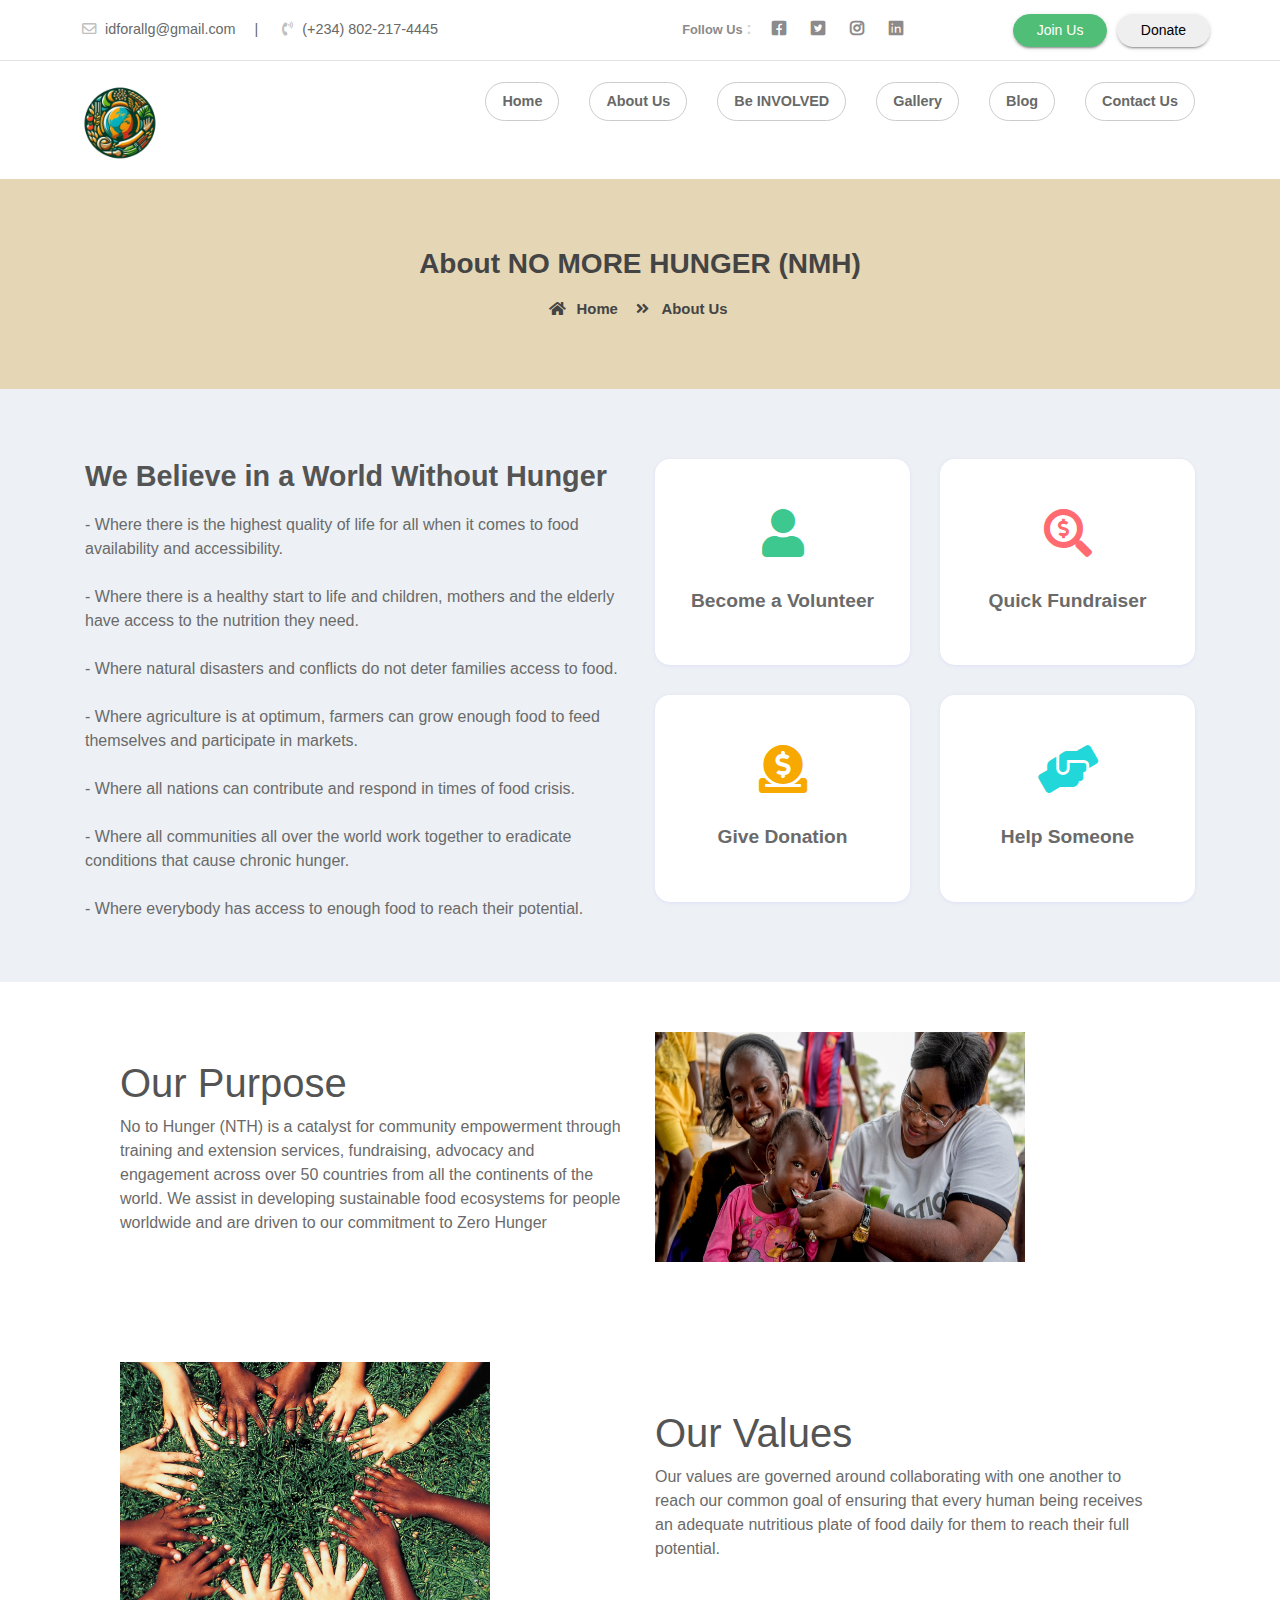
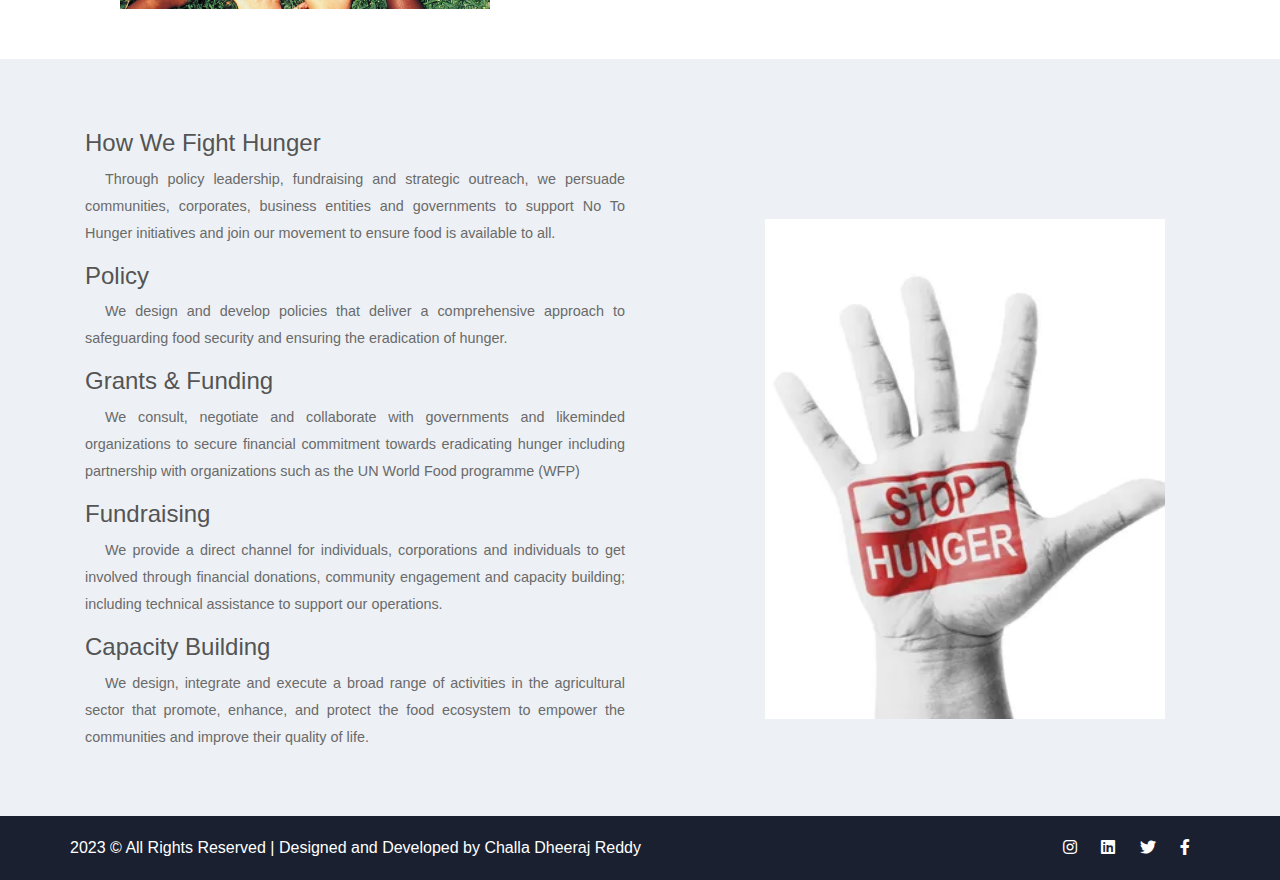
<file: about_us.html>
<!DOCTYPE html>
<html lang="en">

    <meta charset="utf-8" />
    <meta
      name="viewport"
      content="width=device-width, initial-scale=1, shrink-to-fit=no"
    />
    <title>NoToHunger</title>
    <link
      rel="shortcut icon"
      href="assets/images/fav.png"
      type="image/x-icon"
    />
    <link
      href="https://fonts.googleapis.com/css2?family=Ubuntu:wght@400;500&display=swap"
      rel="stylesheet"
    />
    <link rel="shortcut icon" href="assets/images/fav.jpg" />
    <link rel="stylesheet" href="assets/css/bootstrap.min.css" />
    <link rel="stylesheet" href="assets/css/all.min.css" />
    <link rel="stylesheet" href="assets/css/animate.css" />
    <link
      rel="stylesheet"
      href="assets/plugins/slider/css/owl.carousel.min.css"
    />
    <link
      rel="stylesheet"
      href="assets/plugins/slider/css/owl.theme.default.css"
    />
    <link rel="stylesheet" type="text/css" href="assets/css/style.css" />
  </head>

  <body>
    <header class="continer-fluid">
      <div class="header-top">
        <div class="container">
        
            <div class="row col-det">
                <div class="col-lg-6 d-none d-lg-block">
                    <ul class="ulleft">
                        <li>
                            <i class="far fa-envelope"></i>
                            idforallg@gmail.com
                            <span>|</span></li>
                        <li>
                            <i class="fas fa-phone-volume"></i>
                            (+234) 802-217-4445</li>
                    </ul>
                </div>
                <div class="col-lg-3 col-md-6 folouws">
                  
                    <ul class="ulright">
                       <li> <small>Follow Us </small>:</li>
                       <li>
                            <a href="https://www.facebook.com/Tech4DevHQ/?mibextid=ZbWKwL"><i class="fab fa-facebook-square"></i></a>
                        </li>
                        <li>
                            <a href="https://twitter.com/search?q=Tech4dev&t=s1eEMCrqequ6C4eEqJi-cQ&s=09"><i class="fab fa-twitter-square"></i></a>
                        </li>
                        <li>
                            <a href="https://www.instagram.com/Tech4Dev/"><i class="fab fa-instagram"></i></a>
                        </li>
                        <li>
                            <a href="https://www.linkedin.com/company/tech4dev/"><i class="fab fa-linkedin"></i></a>
                        </li>
                    </ul>
                </div>
                <div class="col-lg-3 d-none d-md-block col-md-6 btn-bhed">
                    <a href="join_us.html"><button class="btn btn-sm btn-success">Join Us</button></a>
                    <a href="donation.html"><button class="btn btn-sm btn-default">Donate</button></a>
                </div>

            </div>
            
          </div>
        </div>
      </div>
      <div id="menu-jk" class="header-bottom">
        <div class="container">
          <div class="row nav-row">
            <div class="col-lg-3 col-md-12 logo">
              <a href="index.html">
                <img src="assets/images/hnm.png" alt=""  class="sizer"/>
                <a data-toggle="collapse" data-target="#menu" href="#menu"
                  ><i class="fas d-block d-lg-none small-menu fa-bars"></i
                ></a>
              </a>
            </div>
            <div id="menu" class="col-lg-9 col-md-12 d-none d-lg-block nav-col">
              <ul class="navbad">
                <li class="nav-item active">
                  <a class="nav-link" href="index.html">Home </a>
                </li>
                <li class="nav-item">
                  <a class="nav-link" href="about_us.html">About Us</a>
                </li>
                <li class="nav-item">
                  <a class="nav-link" href="services.html">Be INVOLVED</a>
                </li>

                <li class="nav-item">
                  <a class="nav-link" href="gallery.html">Gallery</a>
                </li>

                <li class="nav-item">
                  <a class="nav-link" href="blog.html">Blog</a>
                </li>
                <li class="nav-item">
                  <a class="nav-link" href="contact_us.html">Contact Us</a>
                </li>
              </ul>
            </div>
          </div>
        </div>
      </div>
    </header>

    <!--  ************************* Page Title Starts Here ************************** -->

    <div class="page-nav no-margin row">
      <div class="container">
        <div class="row">
          <h2>About NO MORE HUNGER (NMH)</h2>
          <ul>
            <li>
              <a href="#"><i class="fas fa-home"></i> Home</a>
            </li>
            <li><i class="fas fa-angle-double-right"></i> About Us</li>
          </ul>
        </div>
      </div>
    </div>

    <!--  ************************* About Us Starts Here ************************** -->

    <div class="about-us container-fluid">
      <div class="container">
        <div class="row natur-row no-margin w-100">
          <div class="text-part col-md-6">
            <h2>We Believe in a World Without Hunger</h2>
            <ul>
              <li> - Where there is the highest quality of life for all when it comes to food availability and accessibility.</li>
              <br>
              <li> - Where there is a healthy start to life and children, mothers and the elderly have access to the nutrition they need.</li>
              <br>
              <li> - Where natural disasters and conflicts do not deter families access to food.</li>
              <br>
              <li> - Where agriculture is at optimum, farmers can grow enough food to feed themselves and participate in markets.</li>
              <br>
              <li> - Where all nations can contribute and respond in times of food crisis.</li>
              <br>
              <li> - Where all communities all over the world work together to eradicate conditions that cause chronic hunger.</li>
              <br>
              <li> - Where everybody has access to enough food to reach their potential.</li>
            </ul>
          </div>
          <div class="image-part col-md-6">
            <div class="about-quick-box row">
              <div class="col-md-6">
                <div class="about-qcard">
                  <i class="fas fa-user"></i>
                  <p>Become a Volunteer</p>
                </div>
              </div>
              <div class="col-md-6">
                <div class="about-qcard">
                  <i class="fas fa-search-dollar red"></i>
                  <p>Quick Fundraiser</p>
                </div>
              </div>
              <div class="col-md-6">
                <div class="about-qcard">
                  <i class="fas fa-donate yell"></i>
                  <p>Give Donation</p>
                </div>
              </div>
              <div class="col-md-6">
                <div class="about-qcard">
                  <i class="fas fa-hands-helping blu"></i>
                  <p>Help Someone</p>
                </div>
              </div>
            </div>
          </div>
        </div>
      </div>
    </div>

    <!-- ################# Mission Vision Start Here #######################--->

    <section class="container-fluid mission-vision">
      <div class="container">
        <div class="row mission">
          <div class="col-md-6 mv-det">
            <h1>Our Purpose</h1>
            <p>
              No to Hunger (NTH) is a catalyst for community empowerment through training and extension services, fundraising, advocacy and engagement across over 50 countries from all the continents of the world. We assist in developing sustainable food ecosystems for people worldwide and are driven to our commitment to Zero Hunger
            </p>
          </div>
          <div class="col-md-6 mv-img">
            <img src="assets/images/events/action.jpeg" alt="" height="230px" width="370px"/>
          </div>
        </div>
        <div class="row vision">
          <div class="col-md-6 mv-img">
            <img src="assets/images/events/hands.jpeg" alt="" width="370px"/>
          </div>
          <div class="col-md-6 mv-det">
            <h1>Our Values</h1>
            <p>
              Our values are governed around collaborating with one another to reach our common goal of ensuring that every human being receives an adequate nutritious plate of food daily for them to reach their full potential. 
            </p>
          </div>
        </div>
      </div>
      <div class="about-us container-fluid">
        <div class="container">
          <div class="row natur-row no-margin w-100">
            <div class="text-part col-md-6">
              <h4>How We Fight Hunger</h4>
              <p>
                Through policy leadership, fundraising and strategic outreach, we persuade communities, corporates, business entities and governments to support No To Hunger initiatives and join our movement to ensure food is available to all.
              </p>
              <h4>Policy</h4>
              <p>
                We design and develop policies that deliver a comprehensive approach to safeguarding food security and ensuring the eradication of hunger.
              </p>
              <h4>Grants & Funding</h4>  
              <p>
                We consult, negotiate and collaborate with governments and likeminded organizations to secure financial commitment towards eradicating hunger including partnership with organizations such as the UN World Food programme (WFP)
              </p>
              <h4>Fundraising</h4>
              <p>
                We provide a direct channel for individuals, corporations and individuals to get involved through financial donations, community engagement and capacity building; including technical assistance to support our operations.
              </p>
              <h4>Capacity Building</h4>
              <p>
                We design, integrate and execute a broad range of activities in the agricultural sector that promote, enhance, and protect the food ecosystem to empower the communities and improve their quality of life.
              </p>
            </div>
            <div class="col-md-6 mv-img">
              <img src="./assets/images/events/stop-hunger.webp" alt="Sign of freedom" style="margin: 90px 0px 0px 110px;" height="500px" width="400px" />
            </div>
          </div>
        </div>
      </div>
    </div>
   
    <!--  ************************* Footer Starts Here ************************** -->

  

        
    <div class="copy">

            <div class="container">
                <a href="https://www.smarteyeapps.com/">2023 &copy; All Rights Reserved | Designed and Developed by Challa Dheeraj Reddy</a>
                
                <span>
                    <a href="https://www.instagram.com/Tech4Dev/"><i class="fab fa-instagram"></i></a>
                    <a href="https://www.linkedin.com/company/tech4dev/"><i class="fab fa-linkedin"></i></a>
                    <a href="https://twitter.com/search?q=Tech4dev&t=s1eEMCrqequ6C4eEqJi-cQ&s=09"><i class="fab fa-twitter"></i></a>
                    <a href="https://www.facebook.com/Tech4DevHQ/?mibextid=ZbWKwL"><i class="fab fa-facebook-f"></i></a>
        </span>
            </div>

        </div>
          
      </div>
    </div>
  </body>

  <script src="assets/js/jquery-3.2.1.min.js"></script>
  <script src="assets/js/popper.min.js"></script>
  <script src="assets/js/bootstrap.min.js"></script>
  <script src="assets/plugins/scroll-fixed/jquery-scrolltofixed-min.js"></script>
  <script src="assets/plugins/slider/js/owl.carousel.min.js"></script>
  <script src="assets/js/script.js"></script>
</html>
</file>
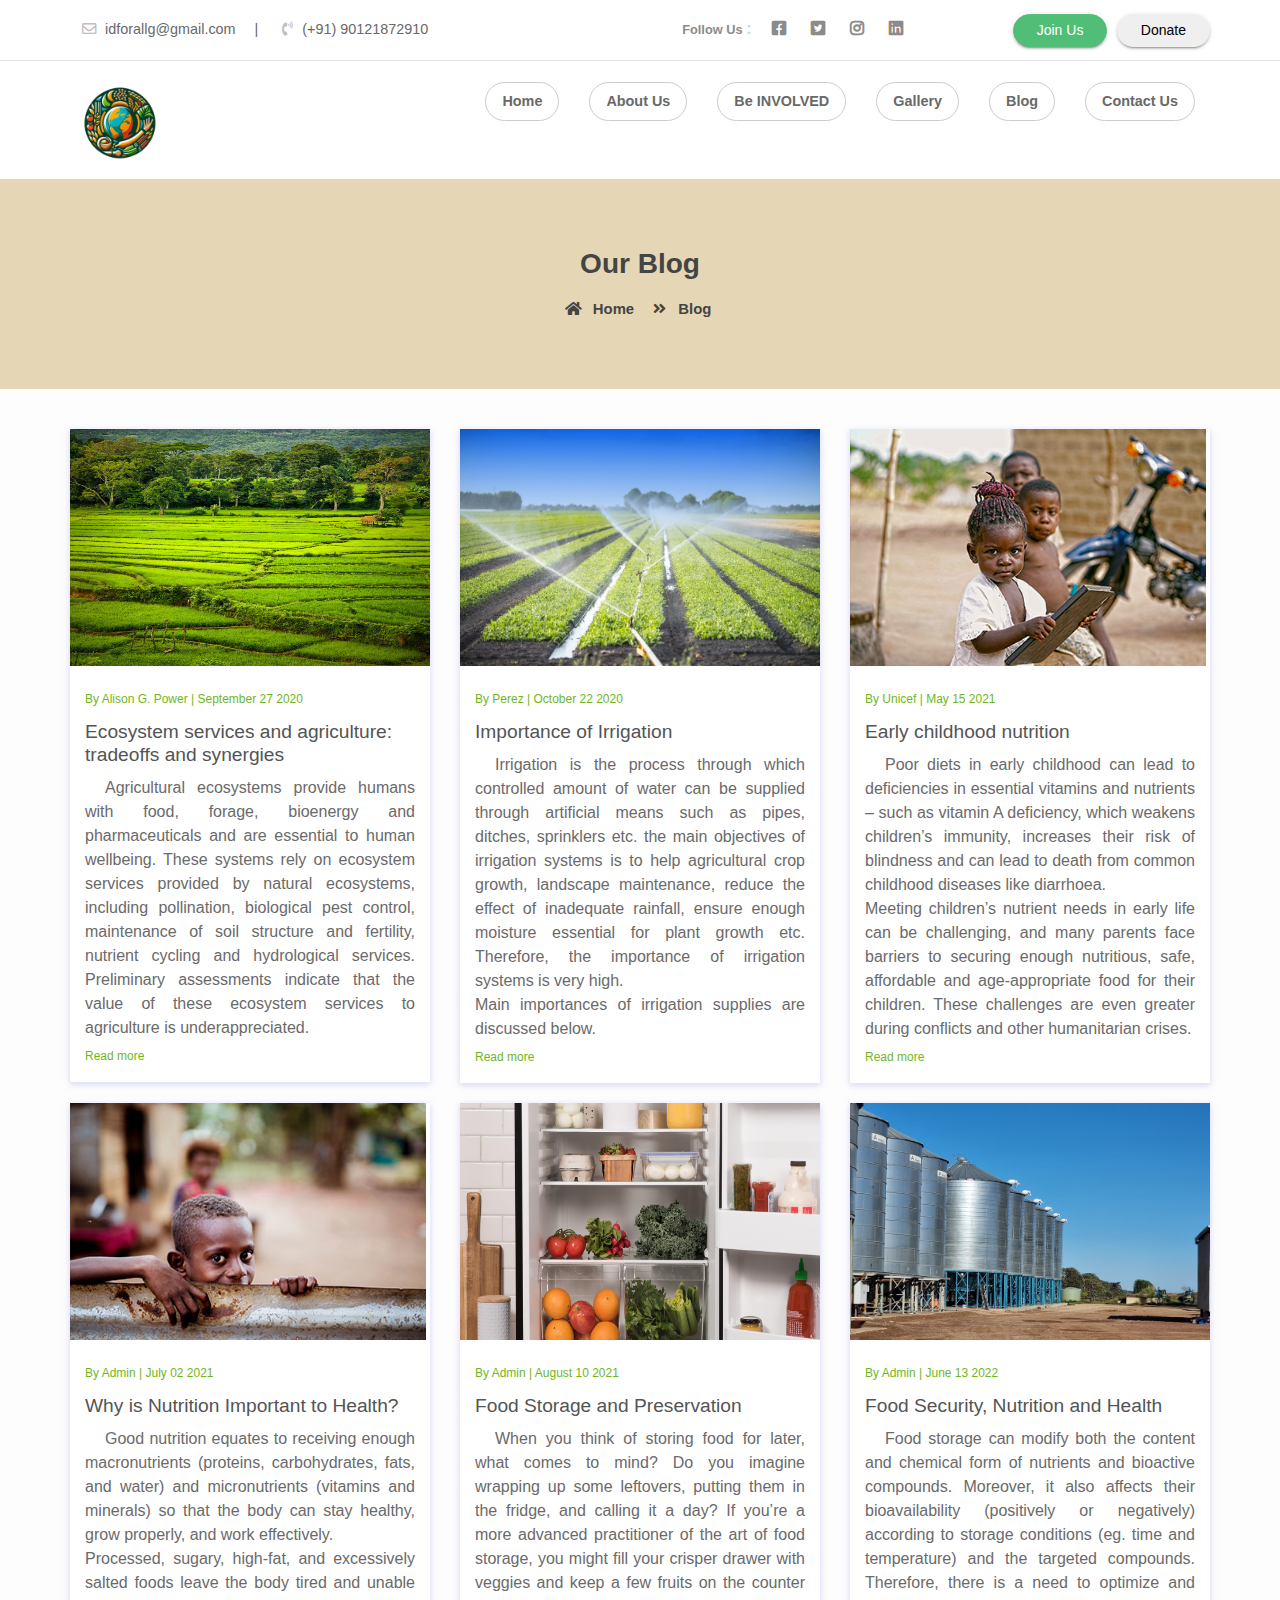
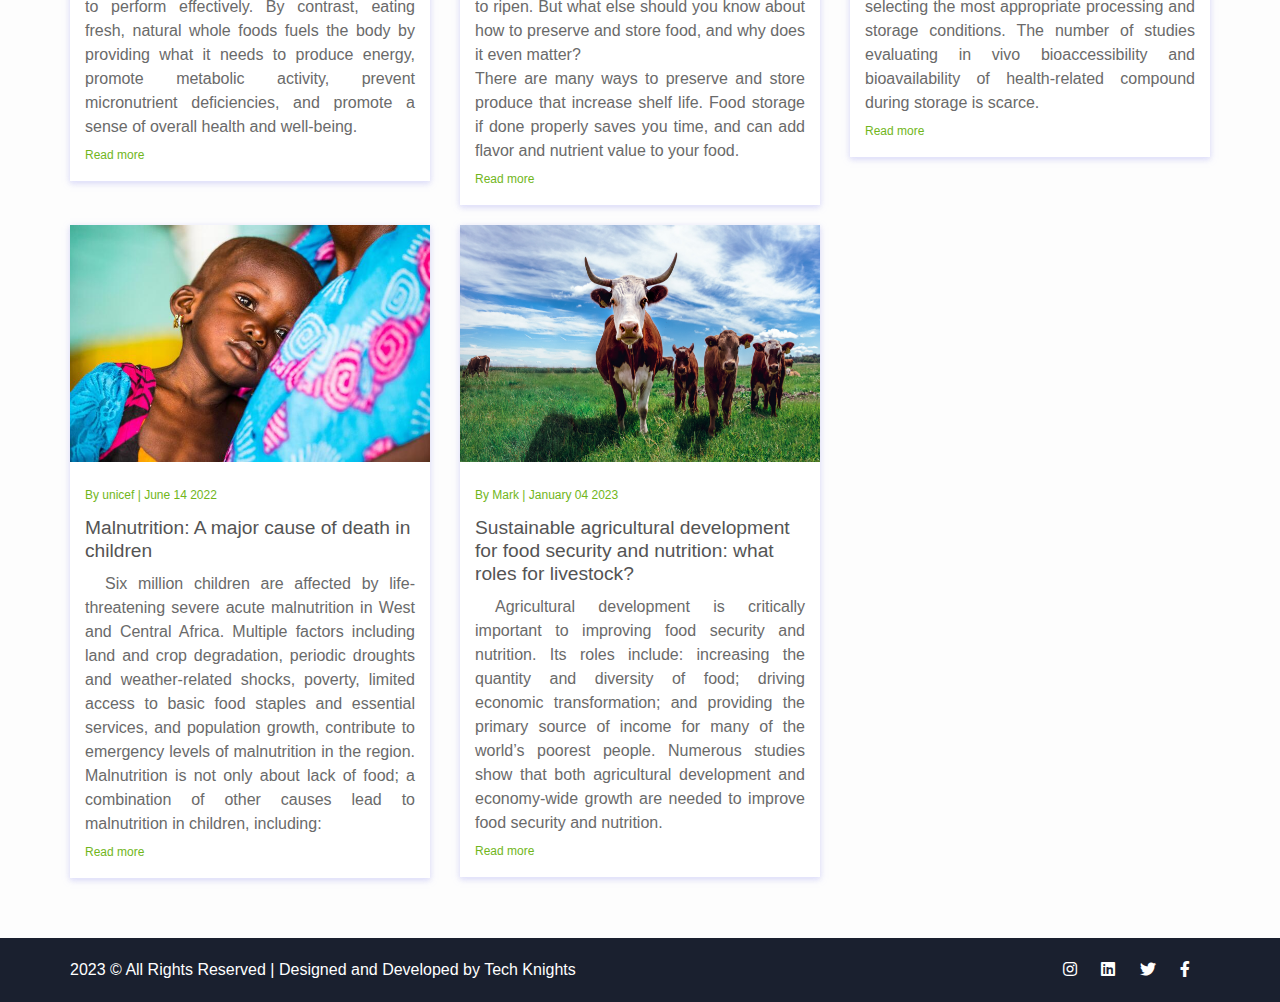
<file: blog.html>
<!doctype html>
<html lang="en">

<head>
    <meta charset="utf-8">
    <meta name="viewport" content="width=device-width, initial-scale=1, shrink-to-fit=no">
    <title>NoMoreHunger</title>
    <link rel="shortcut icon" href="assets/images/favicon1.png">
    <link rel="shortcut icon" href="assets/images/fav.png" type="image/x-icon">
   <link href="https://fonts.googleapis.com/css2?family=Ubuntu:wght@400;500&display=swap" rel="stylesheet">
    <link rel="shortcut icon" href="assets/images/fav.jpg">
    <link rel="stylesheet" href="assets/css/bootstrap.min.css">
    <link rel="stylesheet" href="assets/css/all.min.css">
    <link rel="stylesheet" href="assets/css/animate.css">
    <link rel="stylesheet" href="assets/plugins/slider/css/owl.carousel.min.css">
    <link rel="stylesheet" href="assets/plugins/slider/css/owl.theme.default.css">
    <link rel="stylesheet" type="text/css" href="assets/css/style.css" />
</head>

<body>

<header class="continer-fluid ">
    <div  class="header-top">
        <div class="container">
            <div class="row col-det">
                <div class="col-lg-6 d-none d-lg-block">
                    <ul class="ulleft">
                        <li>
                            <i class="far fa-envelope"></i>

                            idforallg@gmail.com
                            <span>|</span></li>
                        <li>
                            <i class="fas fa-phone-volume"></i>
                            (+91) 90121872910</li>

                    </ul>
                </div>
                <div class="col-lg-3 col-md-6 folouws">
                  
                    <ul class="ulright">
                        <li> <small>Follow Us </small>:</li>
                        <li>
                             <a href="https://www.facebook.com/profile.php?id=61569344663522&mibextid=ZbWKwL"><i class="fab fa-facebook-square"></i></a>
                         </li>
                         <li>
                             <a href="https://twitter.com/search?q=Tech4dev&t=s1eEMCrqequ6C4eEqJi-cQ&s=09"><i class="fab fa-twitter-square"></i></a>
                         </li>
                         <li>
                             <a href="https://www.instagram.com/morehungerno/profilecard/?igsh=eHdjZ2h5NzZhOWJ0"><i class="fab fa-instagram"></i></a>
                         </li>
                         <li>
                             <a href="https://www.linkedin.com/company/tech4dev/"><i class="fab fa-linkedin"></i></a>
                         </li>
                    </ul>
                </div>
                <div class="col-lg-3 d-none d-md-block col-md-6 btn-bhed">
                    <a href="join_us.html"><button class="btn btn-sm btn-success">Join Us</button></a>
                    <a href="donation.html"><button class="btn btn-sm btn-default">Donate</button></a>
                </div>
            </div>
        </div>
    </div>
    <div id="menu-jk" class="header-bottom">
        <div class="container">
            <div class="row nav-row">
                <div class="col-lg-3 col-md-12 logo">
                    <a href="index.html">
                        <img src="assets/images/hnm.png" alt="" class="sizer">
                        <a data-toggle="collapse" data-target="#menu" href="#menu"><i class="fas d-block d-lg-none  small-menu fa-bars"></i></a>
                    </a>

                </div>
                <div id="menu" class="col-lg-9 col-md-12 d-none d-lg-block nav-col">

                            <ul class="navbad">
                                <li class="nav-item active">
                                    <a class="nav-link" href="index.html">Home
                                    </a>
                                </li>
                                <li class="nav-item">
                                    <a class="nav-link" href="about_us.html">About Us</a>
                                </li>
                                <li class="nav-item">
                                    <a class="nav-link" href="services.html">Be INVOLVED</a>
                                </li>

                                <li class="nav-item">
                                    <a class="nav-link" href="gallery.html">Gallery</a>
                                </li>

                                <li class="nav-item">
                                    <a class="nav-link" href="blog.html">Blog</a>
                                </li>
                                <li class="nav-item">
                                    <a class="nav-link" href="contact_us.html">Contact Us</a>
                                </li>




                            </ul>


                </div>
            </div>
        </div>
    </div> 
</header>
 
  <!--  ************************* Page Title Starts Here ************************** -->
        
    <div class="page-nav no-margin row">
        <div class="container">
            <div class="row">
                <h2>Our Blog</h2>
                <ul>
                    <li> <a href="#"><i class="fas fa-home"></i> Home</a></li>
                    <li><i class="fas fa-angle-double-right"></i> Blog</li>
                </ul>
            </div>
        </div>
    </div>
    
    
   
<!-- ################# Our Blog Starts Here#######################--->

    <section class="our-blog">
         	<div class="container">
         		
        		<div class="blog-row row">
        			
        			<div class="col-md-4 col-sm-6">
        				<div class="single-blog">
        					<figure>
        						<img src="assets/images/events/image_02.jpeg" alt="" height="237px" width="400px">
        					</figure>
        					<div class="blog-detail">
        						<small>By Alison G. Power | September 27 2020</small>
								<h4>Ecosystem services and agriculture: tradeoffs and synergies</h4>
								<p> Agricultural ecosystems provide humans with food, forage, bioenergy and pharmaceuticals and are essential to human wellbeing. These systems rely on ecosystem services provided by natural ecosystems, including pollination, biological pest control, maintenance of soil structure and fertility, nutrient cycling and hydrological services.
                                     Preliminary assessments indicate that the value of these ecosystem services to agriculture is underappreciated.</p>
								<div class="link">
									<a href="https://royalsocietypublishing.org/doi/10.1098/rstb.2010.0143">Read more </a><i class="fas fa-long-arrow-alt-right"></i>
								</div>
        					</div>
        					
        					
        				</div>
        			</div>
        			<div class="col-md-4 col-sm-6">
        				<div class="single-blog">
        					<figure>
        						<img src="assets/images/events/image_03.jpeg" alt="" height="237px">
        					</figure>
        					<div class="blog-detail">
        						<small>By Perez | October 22 2020</small>
								<h4>Importance of Irrigation</h4>
								<p> Irrigation is the process through which controlled amount of water can be supplied through artificial means such as pipes, ditches, sprinklers etc. the main objectives of irrigation systems is to help agricultural crop growth, landscape maintenance, reduce the effect of inadequate rainfall, ensure enough moisture essential for plant growth etc. Therefore, the importance of irrigation systems is very high.
                                <br> Main importances of irrigation supplies are discussed below.
                                </p>
								<div class="link">
									<a href="https://civiltoday.com/water-resource-engineering/irrigation/63-importance-of-irrigation-system">Read more </a><i class="fas fa-long-arrow-alt-right"></i>
								</div>
        					</div>
        					
        					
        				</div>
        			</div>
        			<div class="col-md-4 col-sm-6">
        				<div class="single-blog">
        					<figure>
        						<img src="assets/images/events/image_04.jpg" alt="" height="237px">
        					</figure>
        					<div class="blog-detail">
        						<small>By Unicef | May 15 2021</small>
								<h4>Early childhood nutrition</h4>
								<p>Poor diets in early childhood can lead to deficiencies in essential vitamins and nutrients – such as vitamin A deficiency, which weakens children’s immunity, increases their risk of blindness and can lead to death from common childhood diseases like diarrhoea.<br>
                                    Meeting children’s nutrient needs in early life can be challenging, and many parents face barriers to securing enough nutritious, safe, affordable and age-appropriate food for their children. These challenges are even greater during conflicts and other humanitarian crises.</p>
								<div class="link">
									<a href="https://www.unicef.org/nutrition/early-childhood-nutrition#:~:text=Poor%20diets%20in%20early%20childhood,common%20childhood%20diseases%20like%20diarrhoea.">Read more </a><i class="fas fa-long-arrow-alt-right"></i>
								</div>
        					</div>
        					
        					
        				</div>
        			</div>
        			<div class="col-md-4 col-sm-6">
        				<div class="single-blog">
        					<figure>
        						<img src="assets/images/events/image_05.jpg" alt="" height="237px">
        					</figure>
        					<div class="blog-detail">
        						<small>By Admin | July 02 2021</small>
								<h4>Why is Nutrition Important to Health?</h4>
								<p>Good nutrition equates to receiving enough macronutrients (proteins, carbohydrates, fats, and water) and micronutrients (vitamins and minerals) so that the body can stay healthy, grow properly, and work effectively. <br>
                                    Processed, sugary, high-fat, and excessively salted foods leave the body tired and unable to perform effectively. By contrast, eating fresh, natural whole foods fuels the body by providing what it needs to produce energy, promote metabolic activity, prevent micronutrient deficiencies, and promote a sense of overall health and well-being.</p>
								<div class="link">
									<a href="https://psu.pb.unizin.org/nutr100/chapter/why-is-nutrition-important-to-health/">Read more </a><i class="fas fa-long-arrow-alt-right"></i>
								</div>
        					</div>
        					
        					
        				</div>
        			</div>
                    <div class="col-md-4 col-sm-6">
        				<div class="single-blog">
        					<figure>
        						<img src="assets/images/events/image_06.jpeg" alt="" height="237px">
        					</figure>
        					<div class="blog-detail">
        						<small>By Admin | August 10 2021</small>
								<h4>Food Storage and Preservation</h4>
								<p>When you think of storing food for later, what comes to mind? Do you imagine wrapping up some leftovers, putting them in the fridge, and calling it a day? If you’re a more advanced practitioner of the art of food storage, you might fill your crisper drawer with veggies and keep a few fruits on the counter to ripen. But what else should you know about how to preserve and store food, and why does it even matter?<br>
                                    There are many ways to preserve and store produce that increase shelf life. Food storage if done properly saves you time, and can add flavor and nutrient value to your food. </p>
								<div class="link">
									<a href="https://foodrevolution.org/blog/food-storage-food-preservation/">Read more </a><i class="fas fa-long-arrow-alt-right"></i>
								</div>
        					</div>
        					
        				</div>
        			</div>
                    <div class="col-md-4 col-sm-6">
        				<div class="single-blog">
        					<figure>
        						<img src="assets/images/events/farmsilos.jpeg" alt="" height="237px" width="360px">
        					</figure>
        					<div class="blog-detail">
        						<small>By Admin | June 13 2022</small>
								<h4>Food Security, Nutrition and Health</h4>
								<p>Food storage can modify both the content and chemical form of nutrients and bioactive compounds. Moreover, it also affects their bioavailability (positively or negatively) according to storage conditions (eg. time and temperature) and the targeted compounds. Therefore, there is a need to optimize and selecting the most appropriate processing and storage conditions.
                                    The number of studies evaluating in vivo bioaccessibility and bioavailability of health-related compound during storage is scarce. 
                                </p>
								<div class="link">
									<a href="https://www.sciencedirect.com/topics/agricultural-and-biological-sciences/food-storage">Read more </a><i class="fas fa-long-arrow-alt-right"></i>
								</div>
        					</div>
        					
        					
        				</div>
        			</div>
                    <div class="col-md-4 col-sm-6">
        				<div class="single-blog">
        					<figure>
        						<img src="assets/images/events/malnutrition.jpeg" alt="" height="237px" width="360px">
        					</figure>
        					<div class="blog-detail">
        						<small>By unicef | June 14 2022</small>
								<h4>Malnutrition: A major cause of death in children</h4>
								<p>Six million children are affected by life-threatening severe acute malnutrition in West and Central Africa. Multiple factors including land and crop degradation, periodic droughts and weather-related shocks, poverty, limited access to basic food staples and essential services, and population growth, contribute to emergency levels of malnutrition in the region.
                                    Malnutrition is not only about lack of food; a combination of other causes lead to malnutrition in children, including:
                                </p>
								<div class="link">
									<a href="https://reliefweb.int/report/world/malnutrition-major-cause-death-children">Read more </a><i class="fas fa-long-arrow-alt-right"></i>
								</div>
        					</div>
        					
        					
        				</div>
        			</div>
                    <div class="col-md-4 col-sm-6">
        				<div class="single-blog">
        					<figure>
        						<img src="assets/images/events/livestock.jpeg" alt="" height="237px" width="360px">
        					</figure>
        					<div class="blog-detail">
        						<small>By Mark  | January 04 2023</small>
								<h4>Sustainable agricultural development for food security and nutrition: what roles for livestock?</h4>
								<p>Agricultural development is critically important to improving food security and nutrition. Its roles include: increasing the quantity and diversity of food; driving economic transformation; and providing the primary source of income for many of the world’s poorest people. Numerous studies show that both agricultural development and economy-wide growth are needed to improve food security and nutrition.
                                    
                                </p>
								<div class="link">
									<a href="https://knowledge4policy.ec.europa.eu/publication/sustainable-agricultural-development-food-security-nutrition-what-roles-livestock_en">Read more </a><i class="fas fa-long-arrow-alt-right"></i>
								</div>
        					</div>
        					
        					
        				</div>
        			</div>
        		</div>
         	</div>
         </section>
      
      
       
  
                 
  
          
     
    <div class="copy">
            <div class="container">
                <a href="https://www.smarteyeapps.com/">2023 &copy; All Rights Reserved | Designed and Developed by Tech Knights</a>
                
                <span>
                    <a href="https://www.instagram.com/Tech4Dev/"><i class="fab fa-instagram"></i></a>
                    <a href="https://www.linkedin.com/company/tech4dev/"><i class="fab fa-linkedin"></i></a>
                    <a href="https://twitter.com/search?q=Tech4dev&t=s1eEMCrqequ6C4eEqJi-cQ&s=09"><i class="fab fa-twitter"></i></a>
                    <a href="https://www.facebook.com/Tech4DevHQ/?mibextid=ZbWKwL"><i class="fab fa-facebook-f"></i></a>
        </span>
            </div>

        </div>
          
    
</body>

<script src="assets/js/jquery-3.2.1.min.js"></script>
<script src="assets/js/popper.min.js"></script>
<script src="assets/js/bootstrap.min.js"></script>
<script src="assets/plugins/scroll-fixed/jquery-scrolltofixed-min.js"></script>
<script src="assets/plugins/slider/js/owl.carousel.min.js"></script>
<script src="assets/js/script.js"></script>

</html>
</file>
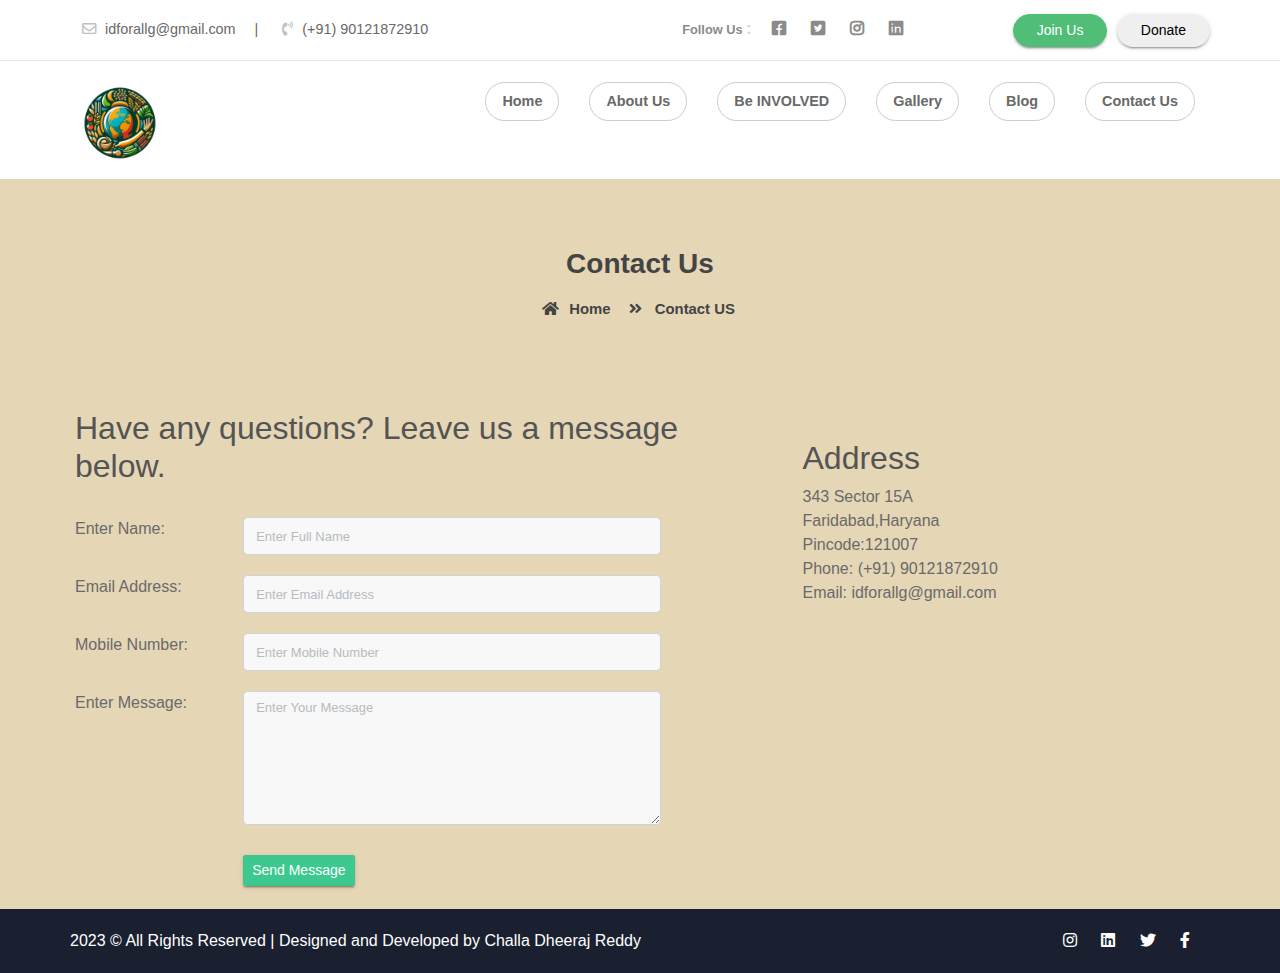
<file: contact_us.html>
<!doctype html>
<html lang="en">

<head>
    <meta charset="utf-8">
    <meta name="viewport" content="width=device-width, initial-scale=1, shrink-to-fit=no">
    <title>NoMoreHunger</title>
    <link rel="shortcut icon" href="assets/images/favicon1.png">
   <link href="https://fonts.googleapis.com/css2?family=Ubuntu:wght@400;500&display=swap" rel="stylesheet">
    <link rel="shortcut icon" href="assets/images/fav.jpg">
    <link rel="stylesheet" href="assets/css/bootstrap.min.css">
    <link rel="stylesheet" href="assets/css/all.min.css">
    <link rel="stylesheet" href="assets/css/animate.css">
    <link rel="stylesheet" href="assets/plugins/slider/css/owl.carousel.min.css">
    <link rel="stylesheet" href="assets/plugins/slider/css/owl.theme.default.css">
    <link rel="stylesheet" type="text/css" href="assets/css/style.css" />
</head>

<body>

<header class="continer-fluid ">
    <div  class="header-top">
        <div class="container">
            <div class="row col-det">
                <div class="col-lg-6 d-none d-lg-block">
                    <ul class="ulleft">
                        <li>
                            <i class="far fa-envelope"></i>

                            idforallg@gmail.com
                            <span>|</span></li>
                        <li>
                            <i class="fas fa-phone-volume"></i>
                            (+91) 90121872910</li>

                    </ul>
                </div>
                <div class="col-lg-3 col-md-6 folouws">
                  
                    <ul class="ulright">
                        <li> <small>Follow Us </small>:</li>
                        <li>
                             <a href="https://www.facebook.com/Tech4DevHQ/?mibextid=ZbWKwL"><i class="fab fa-facebook-square"></i></a>
                         </li>
                         <li>
                             <a href="https://twitter.com/search?q=Tech4dev&t=s1eEMCrqequ6C4eEqJi-cQ&s=09"><i class="fab fa-twitter-square"></i></a>
                         </li>
                         <li>
                             <a href="https://www.instagram.com/morehungerno/profilecard/?igsh=eHdjZ2h5NzZhOWJ0"><i class="fab fa-instagram"></i></a>
                         </li>
                         <li>
                             <a href="https://www.linkedin.com/company/tech4dev/"><i class="fab fa-linkedin"></i></a>
                         </li>
                    </ul>
                </div>
                <div class="col-lg-3 d-none d-md-block col-md-6 btn-bhed">
                    <a href="join_us.html"><button class="btn btn-sm btn-success">Join Us</button></a>
                    <a href="donation.html"><button class="btn btn-sm btn-default">Donate</button></a>
                </div>
            </div>
        </div>
    </div>
    <div id="menu-jk" class="header-bottom">
        <div class="container">
            <div class="row nav-row">
                <div class="col-lg-3 col-md-12 logo">
                    <a href="index.html">
                        <img src="assets/images/hnm.png" alt="" class="sizer">
                        <a data-toggle="collapse" data-target="#menu" href="#menu"><i class="fas d-block d-lg-none  small-menu fa-bars"></i></a>
                    </a>

                </div>
                <div id="menu" class="col-lg-9 col-md-12 d-none d-lg-block nav-col">

                            <ul class="navbad">
                                <li class="nav-item active">
                                    <a class="nav-link" href="index.html">Home
                                    </a>
                                </li>
                                <li class="nav-item">
                                    <a class="nav-link" href="about_us.html">About Us</a>
                                </li>
                                <li class="nav-item">
                                    <a class="nav-link" href="services.html">Be INVOLVED</a>
                                </li>

                                <li class="nav-item">
                                    <a class="nav-link" href="gallery.html">Gallery</a>
                                </li>

                                <li class="nav-item">
                                    <a class="nav-link" href="blog.html">Blog</a>
                                </li>
                                <li class="nav-item">
                                    <a class="nav-link" href="contact_us.html">Contact Us</a>
                                </li>




                            </ul>


                </div>
            </div>
        </div>
    </div> 
</header>
 
  <!--  ************************* Page Title Starts Here ************************** -->
        
    <div class="page-nav no-margin row">
        <div class="container">
            <div class="row">
                <h2>Contact Us</h2>
                <ul>
                    <li> <a href="#"><i class="fas fa-home"></i> Home</a></li>
                    <li><i class="fas fa-angle-double-right"></i> Contact US</li>
                </ul>
            </div>
        </div>
    </div>
    
    
   
  <!--  ************************* Contact Us Starts Here ************************** -->


   

    <div class="row contact-rooo no-margin">
        <div class="container">
            <div class="row">


                <div style="padding:20px" class="col-sm-7">
                    <h2 >Have any questions? Leave us a message below. </h2> <br>
                    <form method="post" action="#">
                    <div class="row cont-row">
                        <div  class="col-sm-3"><label for="name">Enter Name </label><span>:</span></div>
                        <div class="col-sm-8"><input type="text" 
                            placeholder="Enter Full Name" name="name" 
                            class="form-control input-sm" id="name" required ></div>
                    </div>
                    <div  class="row cont-row">
                        <div  class="col-sm-3"><label for="email">Email Address </label><span>:</span></div>
                        <div class="col-sm-8"><input type="email" name="email" 
                            placeholder="Enter Email Address" class="form-control input-sm"
                             id="email" required  ></div>
                    </div>
                    <div  class="row cont-row">
                        <div  class="col-sm-3"><label for="phone">Mobile Number</label><span>:</span></div>
                        <div class="col-sm-8"><input type="tel" name="phone" placeholder="Enter Mobile Number"
                             class="form-control input-sm" id="phone" required ></div>
                    </div>
                    <div  class="row cont-row">
                        <div  class="col-sm-3"><label>Enter Message</label><span>:</span></div>
                        <div class="col-sm-8">
                            <textarea rows="5" placeholder="Enter Your Message" class="form-control input-sm" required></textarea>
                        </div>
                    </div>
                    <div style="margin-top:10px;" class="row">
                        <div style="padding-top:10px;" class="col-sm-3"><label></label></div>
                        <div class="col-sm-8">
                            <button class="btn btn-primary btn-sm" type="submit" onclick="toSubmit()">Send Message</button>
                        </div>
                    </div>
                    </form>
                </div>
                <div class="col-sm-5">

                    <div style="margin:50px" class="serv">





                        <h2 style="margin-top:10px;">Address</h2>


                        343 Sector 15A <br>
                        Faridabad,Haryana<br>
                        Pincode:121007<br>
                        Phone: (+91) 90121872910 <br>
                        Email: idforallg@gmail.com<br>
                        
                        







                    </div>


                </div>

            </div>
        </div>

    </div>
       
      
      
       
  
                 
  <!--  ************************* Footer Starts Here ************************** -->
          
     
    <div class="copy">
            <div class="container">
                <a href="https://www.smarteyeapps.com/">2023 &copy; All Rights Reserved | Designed and Developed by Challa Dheeraj Reddy</a>
                
                <span>
                    <a href="https://www.instagram.com/Tech4Dev/"><i class="fab fa-instagram"></i></a>
                    <a href="https://www.linkedin.com/company/tech4dev/"><i class="fab fa-linkedin"></i></a>
                    <a href="https://twitter.com/search?q=Tech4dev&t=s1eEMCrqequ6C4eEqJi-cQ&s=09"><i class="fab fa-twitter"></i></a>
                    <a href="https://www.facebook.com/Tech4DevHQ/?mibextid=ZbWKwL"><i class="fab fa-facebook-f"></i></a>
        </span>
            </div>

        </div>  
        
</body>

<script>
    toSubmit = () => {
        alert("Thank you for getting in touch!");
    }
</script>

<script src="assets/js/jquery-3.2.1.min.js"></script>
<script src="assets/js/popper.min.js"></script>
<script src="assets/js/bootstrap.min.js"></script>
<script src="assets/plugins/scroll-fixed/jquery-scrolltofixed-min.js"></script>
<script src="assets/plugins/slider/js/owl.carousel.min.js"></script>
<script src="assets/js/script.js"></script>

</html>
</file>
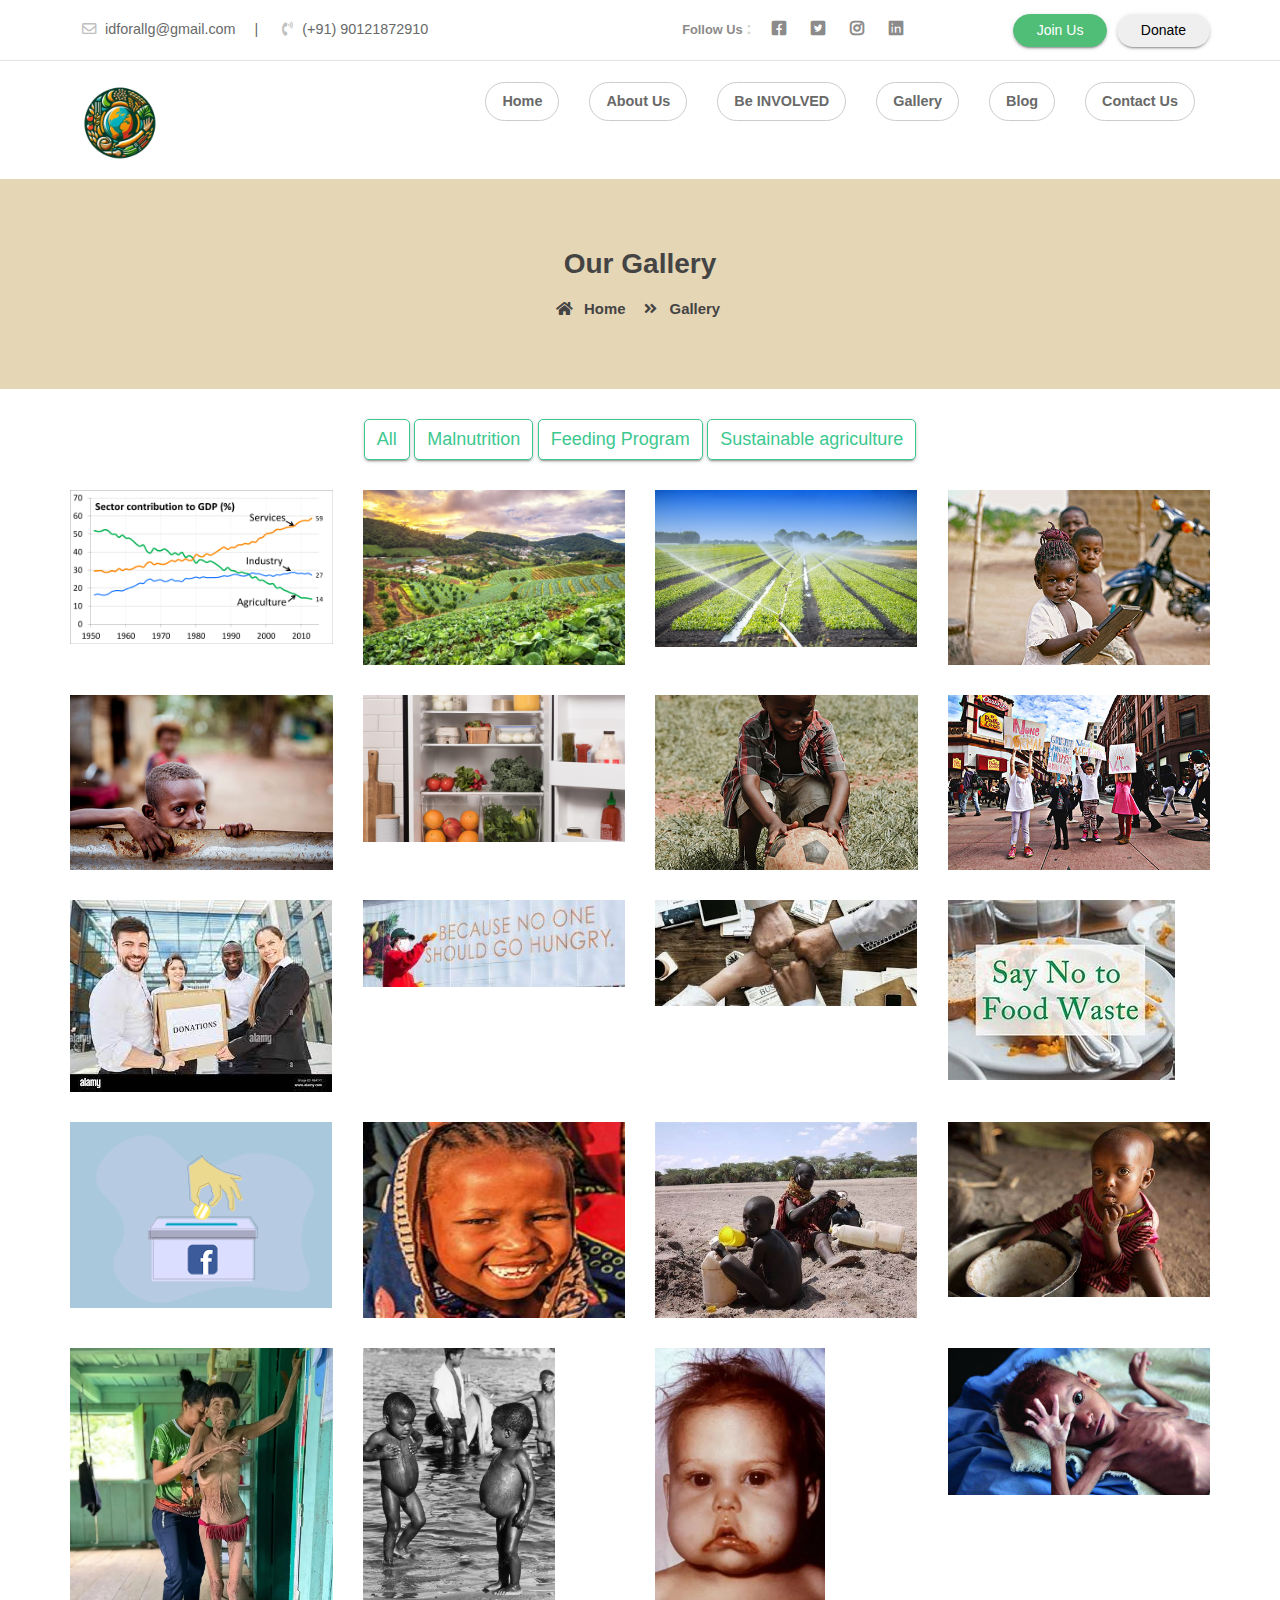
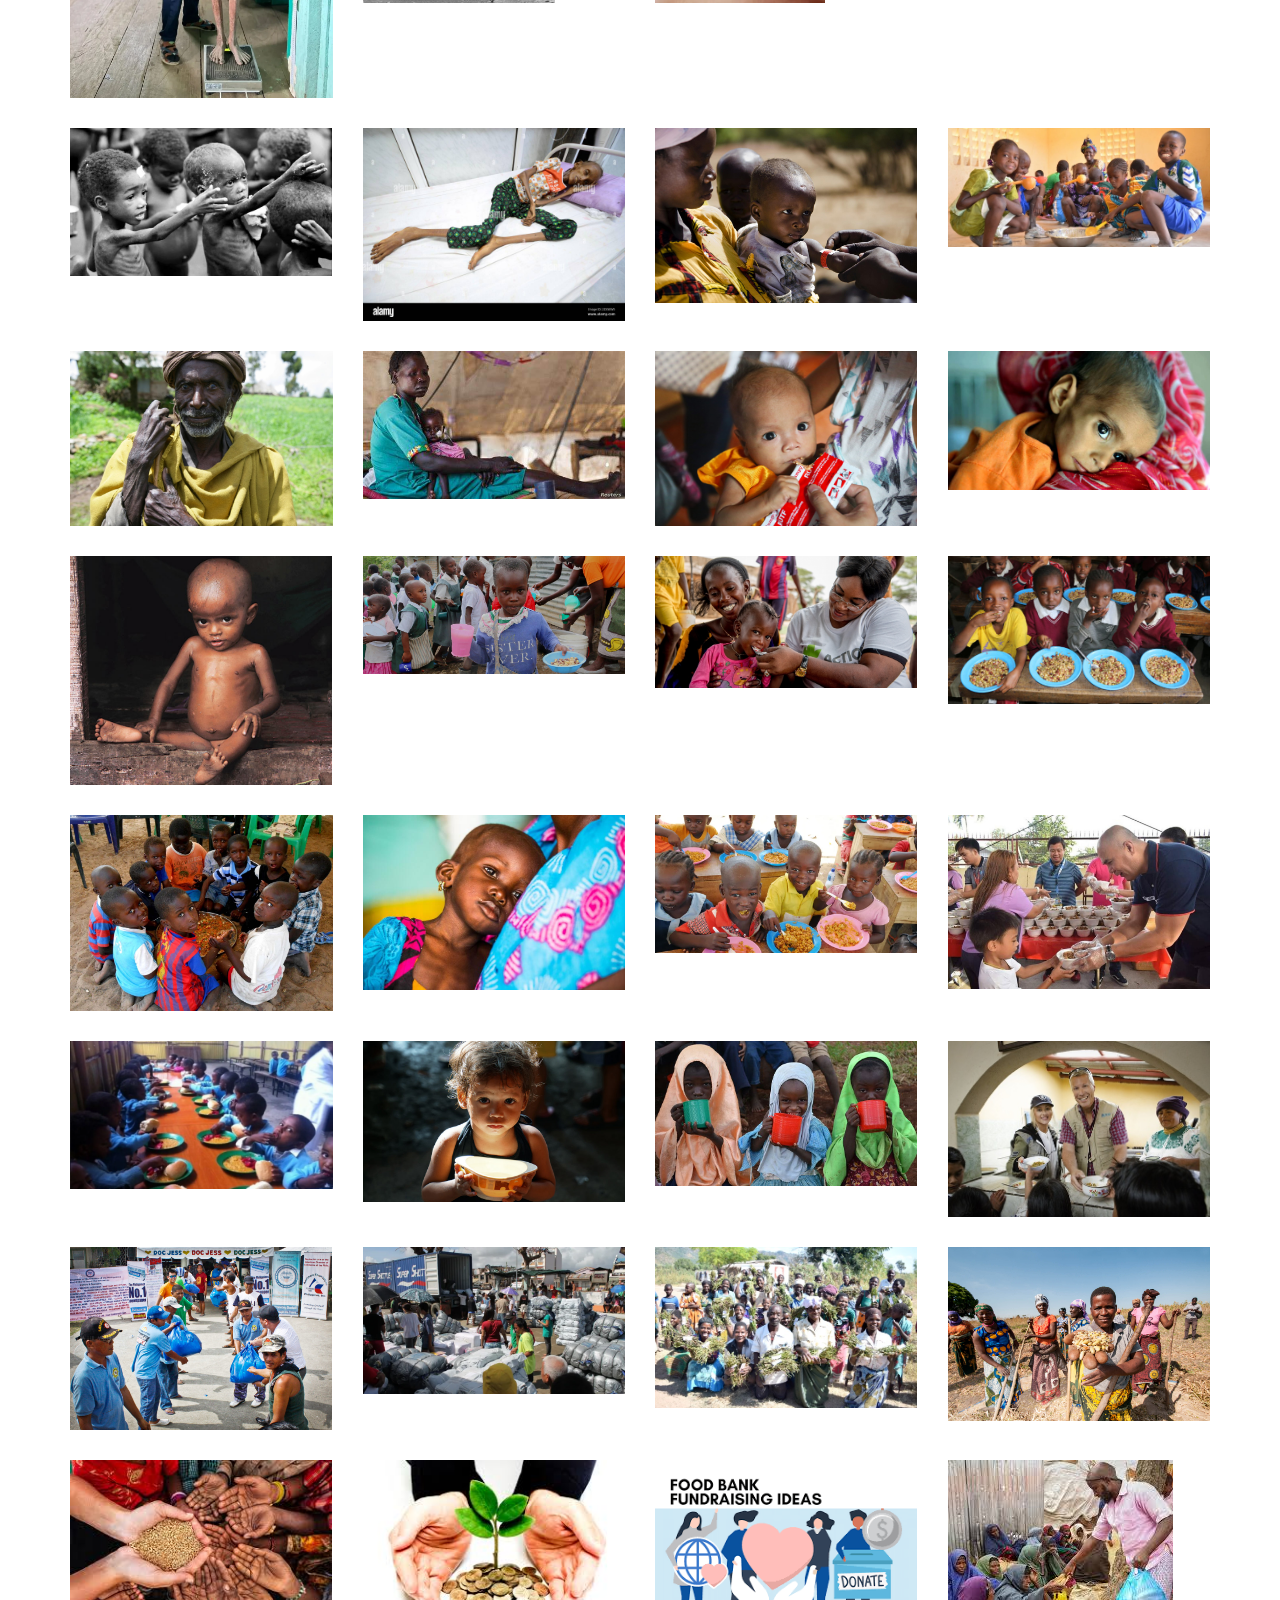
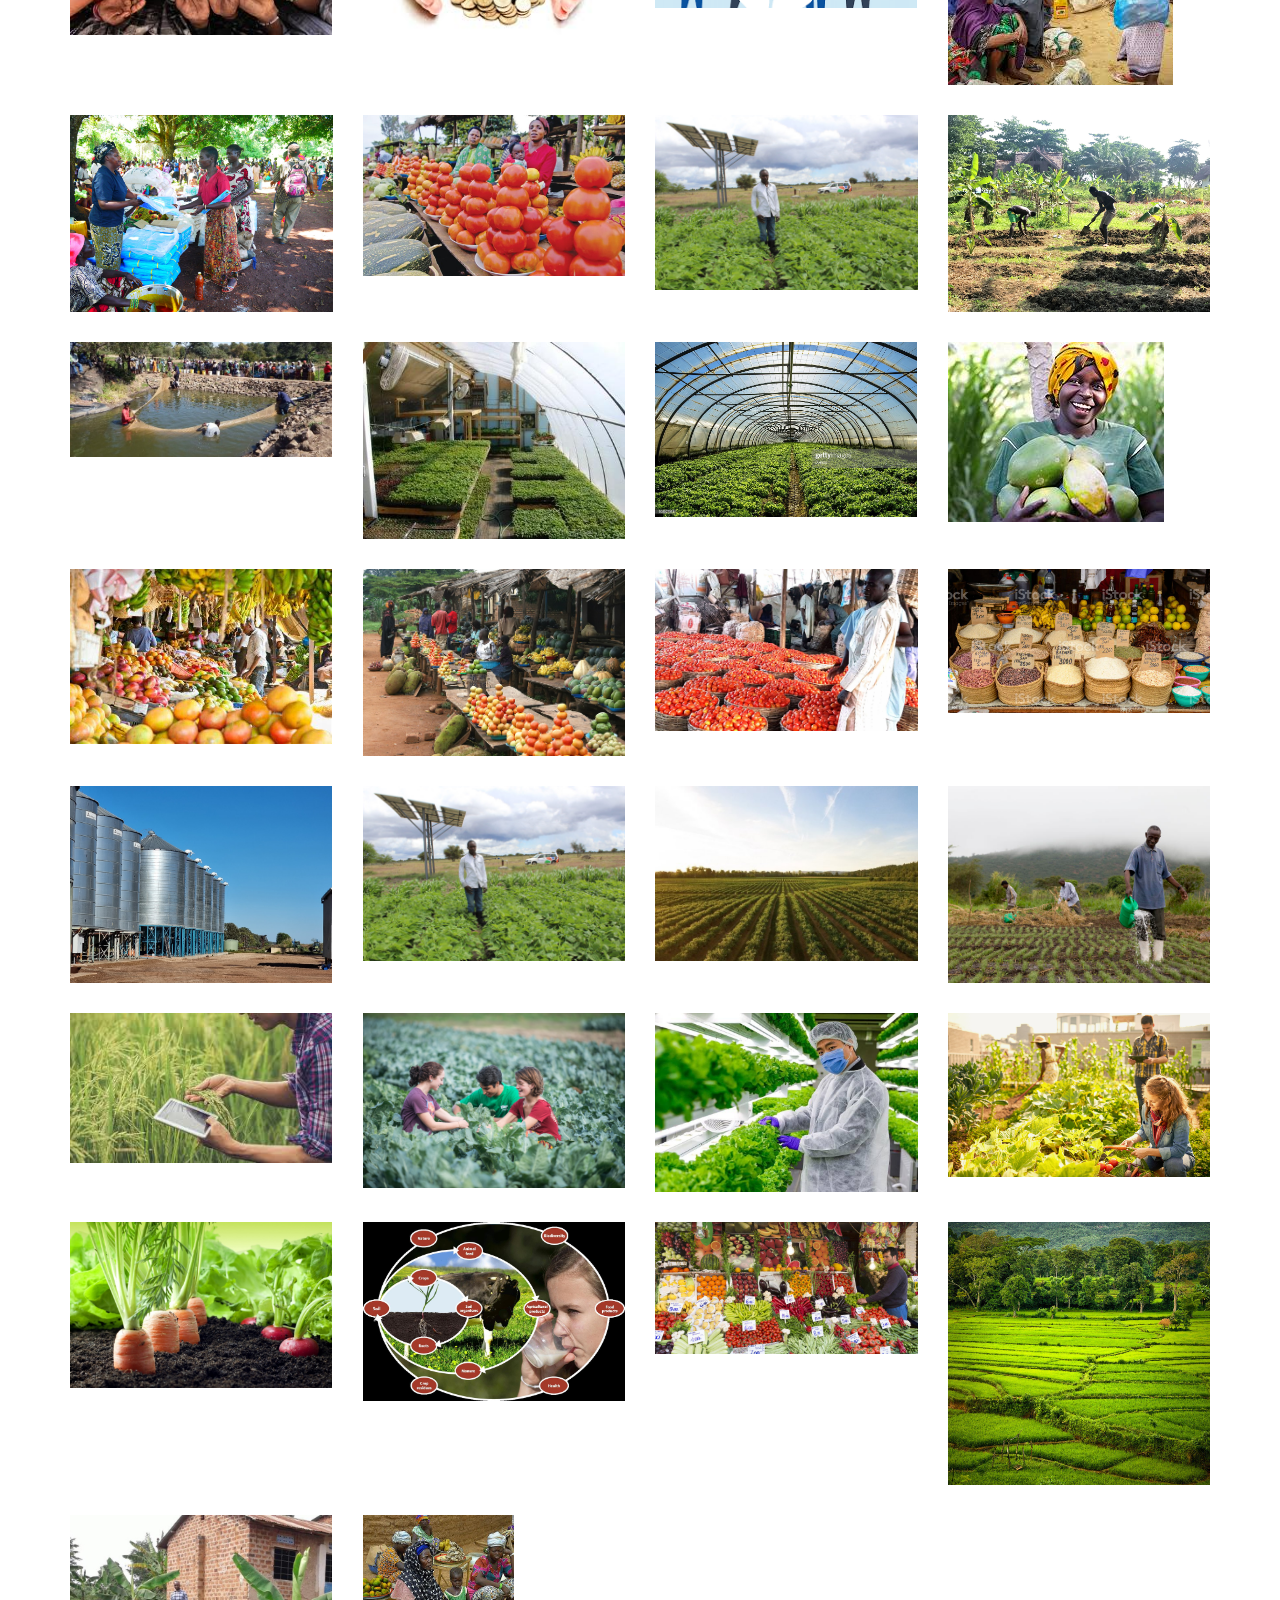
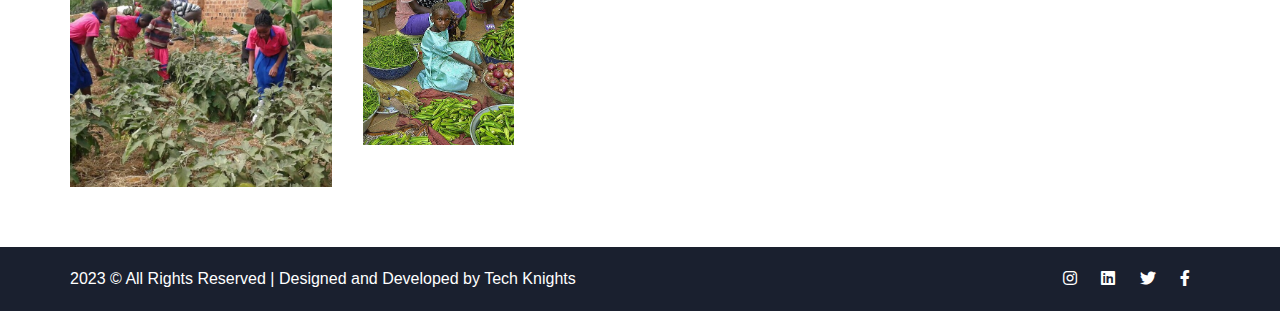
<file: gallery.html>
<!doctype html>
<html lang="en">

<head>
    <meta charset="utf-8">
    <meta name="viewport" content="width=device-width, initial-scale=1, shrink-to-fit=no">
    <title>NoToHunger</title>
    <link rel="shortcut icon" href="assets/images/favicon1.png">
    <link rel="shortcut icon" href="assets/images/fav.png" type="image/x-icon">
   <link href="https://fonts.googleapis.com/css2?family=Ubuntu:wght@400;500&display=swap" rel="stylesheet">
    <link rel="shortcut icon" href="assets/images/fav.jpg">
    <link rel="stylesheet" href="assets/css/bootstrap.min.css">
    <link rel="stylesheet" href="assets/css/all.min.css">
    <link rel="stylesheet" href="assets/css/animate.css">
    <link rel="stylesheet" href="assets/plugins/slider/css/owl.carousel.min.css">
    <link rel="stylesheet" href="assets/plugins/slider/css/owl.theme.default.css">
    <link rel="stylesheet" type="text/css" href="assets/css/style.css" />
</head>

<body>

<header class="continer-fluid ">
    <div  class="header-top">
        <div class="container">
            <div class="row col-det">
                <div class="col-lg-6 d-none d-lg-block">
                    <ul class="ulleft">
                        <li>
                            <i class="far fa-envelope"></i>

                            idforallg@gmail.com
                            <span>|</span></li>
                        <li>
                            <i class="fas fa-phone-volume"></i>
                            (+91) 90121872910</li>

                    </ul>
                </div>
                <div class="col-lg-3 col-md-6 folouws">
                  
                    <ul class="ulright">
                        <li> <small>Follow Us </small>:</li>
                       <li>
                            <a href="https://www.facebook.com/Tech4DevHQ/?mibextid=ZbWKwL"><i class="fab fa-facebook-square"></i></a>
                        </li>
                        <li>
                            <a href="https://twitter.com/search?q=Tech4dev&t=s1eEMCrqequ6C4eEqJi-cQ&s=09"><i class="fab fa-twitter-square"></i></a>
                        </li>
                        <li>
                            <a href="https://www.instagram.com/morehungerno/profilecard/?igsh=eHdjZ2h5NzZhOWJ0"><i class="fab fa-instagram"></i></a>
                        </li>
                        <li>
                            <a href="https://www.linkedin.com/company/tech4dev/"><i class="fab fa-linkedin"></i></a>
                        </li>
                    </ul>
                </div>
                <div class="col-lg-3 d-none d-md-block col-md-6 btn-bhed">
                    <a href="join_us.html"><button class="btn btn-sm btn-success">Join Us</button></a>
                    <a href="donation.html"><button class="btn btn-sm btn-default">Donate</button></a>
                </div>
            </div>
        </div>
    </div>
    <div id="menu-jk" class="header-bottom">
        <div class="container">
            <div class="row nav-row">
                <div class="col-lg-3 col-md-12 logo">
                    <a href="index.html">
                        <img src="assets/images/hnm.png" alt="" class="sizer">
                        <a data-toggle="collapse" data-target="#menu" href="#menu"><i class="fas d-block d-lg-none  small-menu fa-bars"></i></a>
                    </a>

                </div>
                <div id="menu" class="col-lg-9 col-md-12 d-none d-lg-block nav-col">

                            <ul class="navbad">
                                <li class="nav-item active">
                                    <a class="nav-link" href="index.html">Home
                                    </a>
                                </li>
                                <li class="nav-item">
                                    <a class="nav-link" href="about_us.html">About Us</a>
                                </li>
                                <li class="nav-item">
                                    <a class="nav-link" href="services.html">Be INVOLVED</a>
                                </li>

                                <li class="nav-item">
                                    <a class="nav-link" href="gallery.html">Gallery</a>
                                </li>

                                <li class="nav-item">
                                    <a class="nav-link" href="blog.html">Blog</a>
                                </li>
                                <li class="nav-item">
                                    <a class="nav-link" href="contact_us.html">Contact Us</a>
                                </li>




                            </ul>


                </div>
            </div>
        </div>
    </div> 
</header>
 
  <!--  ************************* Page Title Starts Here ************************** -->
        
    <div class="page-nav no-margin row">
        <div class="container">
            <div class="row">
                <h2>Our Gallery</h2>
                <ul>
                    <li> <a href="#"><i class="fas fa-home"></i> Home</a></li>
                    <li><i class="fas fa-angle-double-right"></i> Gallery</li>
                </ul>
            </div>
        </div>
    </div>
    
    
   
 <!--  ************************* Gallery Starts Here ************************** -->
        <div id="portfolio" class="gallery">    
           <div class="container">
              
              <div class="row">
                

        <div class="gallery-filter d-none d-sm-block">
            <button class="btn btn-default filter-button" data-filter="all">All</button>
           
            <button class="btn btn-default filter-button" data-filter="mal">Malnutrition</button>
            <button class="btn btn-default filter-button" data-filter="fdp">Feeding Program</button>
            <button class="btn btn-default filter-button" data-filter="agric">Sustainable agriculture</button>
        </div>
        <br/>



      
       

       

      
        
      
       
 
      
        
       

        <div class="gallery_product col-lg-3 col-md-3 col-sm-4 col-xs-6 filter agric">
            <img src="assets/images/events/image_01.png" class="img-responsive" >
        </div>

        <div class="gallery_product col-lg-3 col-md-3 col-sm-4 col-xs-6 filter agric">
            <img src="assets/images/events/03-sus.jpg" class="img-responsive">
        </div>

        <div class="gallery_product col-lg-3 col-md-3 col-sm-4 col-xs-6 filter agric">
            <img src="assets/images/events/image_03.jpeg" class="img-responsive" >
        </div>

        <div class="gallery_product col-lg-3 col-md-3 col-sm-4 col-xs-6 filter mal">
            <img src="assets/images/events/image_04.jpg" class="img-responsive" >
        </div>

        <div class="gallery_product col-lg-3 col-md-3 col-sm-4 col-xs-6 filter mal">
            <img src="assets/images/events/image_05.jpg" class="img-responsive" >
        </div>

        <div class="gallery_product col-lg-3 col-md-3 col-sm-4 col-xs-6 filter agric">
            <img src="assets/images/events/image_06.jpeg" class="img-responsive">
        </div>

        <div class="gallery_product col-lg-3 col-md-4 col-sm-3 col-xs-6 filter mal">
            <img src="assets/images/events/image_07.jpg" class="img-responsive">
        </div>

        <div class="gallery_product col-lg-3 col-md-4 col-sm-3 col-xs-6 filter irrigation">
            <img src="assets/images/events/image_08.jpg" class="img-responsive">
        </div>

        <div class="gallery_product col-lg-3 col-md-4 col-sm-3 col-xs-6 filter irrigation">
            <img src="assets/images/events/image_09.jpg" class="img-responsive">
        </div>

        <div class="gallery_product col-lg-3 col-md-4 col-sm-3 col-xs-6 filter irrigation">
            <img src="assets/images/events/image_12.jpg" class="img-responsive">
        </div>

        <div class="gallery_product col-lg-3 col-md-4 col-sm-3 col-xs-6 filter irrigation">
            <img src="assets/images/events/image_15.jpg" class="img-responsive">
        </div>

        <div class="gallery_product col-lg-3 col-md-4 col-sm-3 col-xs-6 filter irrigation">
            <img src="assets/images/events/image_16.png" class="img-responsive">
        </div>

        <div class="gallery_product col-lg-3 col-md-4 col-sm-3 col-xs-6 filter irrigation">
            <img src="assets/images/events/image_17.png" class="img-responsive">
        </div>

            <div class="gallery_product col-lg-3 col-md-3 col-sm-4 col-xs-6 filter mal">
                <img src="assets/images/events/01_mal.jpg" class="img-responsive">
            </div>

            <div class="gallery_product col-lg-3 col-md-3 col-sm-4 col-xs-6 filter mal">
                <img src="assets/images/events/mal_02.jpg" class="img-responsive">
            </div>

            <div class="gallery_product col-lg-3 col-md-3 col-sm-4 col-xs-6 filter mal">
                <img src="assets/images/events/mal_03.jpg" class="img-responsive">
            </div>

            <div class="gallery_product col-lg-3 col-md-3 col-sm-4 col-xs-6 filter mal">
                <img src="assets/images/events/mal8.webp" class="img-responsive">
            </div>

            <div class="gallery_product col-lg-3 col-md-3 col-sm-4 col-xs-6 filter mal">
                <img src="assets/images/events/mal5.jpeg" class="img-responsive" height="255px">
            </div>

            <div class="gallery_product col-lg-3 col-md-3 col-sm-4 col-xs-6 filter mal">
                <img src="assets/images/events/mal9.webp" class="img-responsive" height="255px">
            </div>

            <div class="gallery_product col-lg-3 col-md-3 col-sm-4 col-xs-6 filter mal">
                <img src="assets/images/events/mal3.jpeg" class="img-responsive">
            </div>

            <div class="gallery_product col-lg-3 col-md-3 col-sm-4 col-xs-6 filter mal">
                <img src="assets/images/events/mal4.jpeg" class="img-responsive">
            </div>

            <div class="gallery_product col-lg-3 col-md-3 col-sm-4 col-xs-6 filter mal">
                <img src="assets/images/events/mal7.jpeg" class="img-responsive">
            </div>

            <div class="gallery_product col-lg-3 col-md-3 col-sm-4 col-xs-6 filter mal">
                <img src="assets/images/events/mal_04.jpg" class="img-responsive">
            </div>

              <div class="gallery_product col-lg-3 col-md-3 col-sm-4 col-xs-6 filter mal">
                <img src="assets/images/events/06_mal.jpg" class="img-responsive">
            </div>

            <div class="gallery_product col-lg-3 col-md-3 col-sm-4 col-xs-6 filter mal">
                <img src="assets/images/events/mal_06.jpg" class="img-responsive">
            </div>

            <div class="gallery_product col-lg-3 col-md-3 col-sm-4 col-xs-6 filter mal">
                <img src="assets/images/events/mal_07.jpg" class="img-responsive">
            </div>
                
             <div class="gallery_product col-lg-3 col-md-3 col-sm-4 col-xs-6 filter mal">
                <img src="assets/images/events/mal_08.jpg" class="img-responsive">
            </div>

            <div class="gallery_product col-lg-3 col-md-3 col-sm-4 col-xs-6 filter mal">
                <img src="assets/images/events/mal1.jpeg" class="img-responsive">
            </div>

            <div class="gallery_product col-lg-3 col-md-3 col-sm-4 col-xs-6 filter mal">
                <img src="assets/images/events/mal2.jpeg" class="img-responsive">
            </div>

            <div class="gallery_product col-lg-3 col-md-3 col-sm-4 col-xs-6 filter fdp">
                <img src="assets/images/events/01_food.jpg" class="img-responsive">
            </div>

            <div class="gallery_product col-lg-3 col-md-3 col-sm-4 col-xs-6 filter fdp">
                <img src="assets/images/events/action.jpeg" class="img-responsive">
            </div>

            <div class="gallery_product col-lg-3 col-md-3 col-sm-4 col-xs-6 filter fdp">
                <img src="assets/images/events/03_food.jpg" class="img-responsive">
            </div>

            <div class="gallery_product col-lg-3 col-md-3 col-sm-4 col-xs-6 filter mal">
                <img src="assets/images/events/04_food.jpg" class="img-responsive">
            </div>

            <div class="gallery_product col-lg-3 col-md-3 col-sm-4 col-xs-6 filter mal">
                <img src="assets/images/events/malnutrition.jpeg" class="img-responsive">
            </div>

            <div class="gallery_product col-lg-3 col-md-3 col-sm-4 col-xs-6 filter fdp">
                <img src="assets/images/events/05_food.jpg" class="img-responsive">
            </div>

            <div class="gallery_product col-lg-3 col-md-3 col-sm-4 col-xs-6 filter fdp">
                <img src="assets/images/events/fdp1.jpeg" class="img-responsive">
            </div>

            <div class="gallery_product col-lg-3 col-md-3 col-sm-4 col-xs-6 filter fdp">
                <img src="assets/images/events/fdp2.webp" class="img-responsive">
            </div>

            <div class="gallery_product col-lg-3 col-md-3 col-sm-4 col-xs-6 filter fdp">
                <img src="assets/images/events/fdp3.jpeg" class="img-responsive">
            </div>

            <div class="gallery_product col-lg-3 col-md-3 col-sm-4 col-xs-6 filter fdp">
                <img src="assets/images/events/fdp4.jpeg" class="img-responsive">
            </div>

            <div class="gallery_product col-lg-3 col-md-3 col-sm-4 col-xs-6 filter fdp">
                <img src="assets/images/events/fdp5.jpeg" class="img-responsive">
            </div>

            <div class="gallery_product col-lg-3 col-md-3 col-sm-4 col-xs-6 filter fdp">
                <img src="assets/images/events/fdp6.jpeg" class="img-responsive">
            </div>

            <div class="gallery_product col-lg-3 col-md-3 col-sm-4 col-xs-6 filter fdp">
                <img src="assets/images/events/fdp7.webp" class="img-responsive">
            </div>

            <div class="gallery_product col-lg-3 col-md-3 col-sm-4 col-xs-6 filter fdp">
                <img src="assets/images/events/fdp8.jpeg" class="img-responsive">
            </div>

            <div class="gallery_product col-lg-3 col-md-3 col-sm-4 col-xs-6 filter fdp">
                <img src="assets/images/events/fdp9.jpeg" class="img-responsive">
            </div>

            <div class="gallery_product col-lg-3 col-md-4 col-sm-3 col-xs-6 filter fdp">
                <img src="assets/images/events/image_10.jpg" class="img-responsive">
            </div>
    
            <div class="gallery_product col-lg-3 col-md-4 col-sm-3 col-xs-6 filter fdp">
                <img src="assets/images/events/image_11.jpg" class="img-responsive">
            </div>

            <div class="gallery_product col-lg-3 col-md-4 col-sm-3 col-xs-6 filter fdp">
                <img src="assets/images/events/image_13.png" class="img-responsive" >
            </div>

            <div class="gallery_product col-lg-3 col-md-4 col-sm-3 col-xs-6 filter fdp">
                <img src="assets/images/events/image_14.jpg" class="img-responsive">
            </div>

            <div class="gallery_product col-lg-3 col-md-3 col-sm-4 col-xs-6 filter fdp">
                <img src="assets/images/events/mal_05.jpg" class="img-responsive" >
            </div>
            
            <div class="gallery_product col-lg-3 col-md-3 col-sm-4 col-xs-6 filter agric">
                <img src="assets/images/events/01_sus.jpg" class="img-responsive">
            </div>

            <div class="gallery_product col-lg-3 col-md-3 col-sm-4 col-xs-6 filter agric">
                <img src="assets/images/events/02_sus.jpg" class="img-responsive">
            </div>

            

            <div class="gallery_product col-lg-3 col-md-3 col-sm-4 col-xs-6 filter agric">
                <img src="assets/images/events/05_sus.jpg" class="img-responsive">

            </div>

             <div class="gallery_product col-lg-3 col-md-3 col-sm-4 col-xs-6 filter agric">
                <img src="assets/images/events/06_sus.jpg" class="img-responsive">
            </div>

            <div class="gallery_product col-lg-3 col-md-3 col-sm-4 col-xs-6 filter agric">
                <img src="assets/images/events/07_sus.jpg" class="img-responsive">

            </div>

            <div class="gallery_product col-lg-3 col-md-3 col-sm-4 col-xs-6 filter agric">
                <img src="assets/images/events/08_sus.jpg" class="img-responsive">
            </div>

            <div class="gallery_product col-lg-3 col-md-3 col-sm-4 col-xs-6 filter agric">
                <img src="assets/images/events/09_sus.jpg" class="img-responsive">
            </div>
            <div class="gallery_product col-lg-3 col-md-3 col-sm-4 col-xs-6 filter agric">
                <img src="assets/images/events/01_market.jpg" class="img-responsive">
            </div>

            <div class="gallery_product col-lg-3 col-md-3 col-sm-4 col-xs-6 filter agric">
                <img src="assets/images/events/02_market.jpg" class="img-responsive">
            </div>

            <div class="gallery_product col-lg-3 col-md-3 col-sm-4 col-xs-6 filter agric">
                <img src="assets/images/events/04_market.jpg" class="img-responsive">
            </div>

            <div class="gallery_product col-lg-3 col-md-3 col-sm-4 col-xs-6 filter agric">
                <img src="assets/images/events/05_market.jpg" class="img-responsive">
            </div>

            <div class="gallery_product col-lg-3 col-md-3 col-sm-4 col-xs-6 filter agric">
                <img src="assets/images/events/farmsilos.jpeg" class="img-responsive">
            </div>

            <div class="gallery_product col-lg-3 col-md-3 col-sm-4 col-xs-6 filter agric">
                <img src="assets/images/events/02_sus.jpg" class="img-responsive">
            </div>

            <div class="gallery_product col-lg-3 col-md-3 col-sm-4 col-xs-6 filter agric">
                <img src="assets/images/events/agric1.jpg" class="img-responsive">
            </div>

            <div class="gallery_product col-lg-3 col-md-3 col-sm-4 col-xs-6 filter agric">
                <img src="assets/images/events/agric2.jpeg" class="img-responsive">
            </div>

            <div class="gallery_product col-lg-3 col-md-3 col-sm-4 col-xs-6 filter agric">
                <img src="assets/images/events/agric3.jpeg" class="img-responsive">
            </div>

            <div class="gallery_product col-lg-3 col-md-3 col-sm-4 col-xs-6 filter agric">
                <img src="assets/images/events/agric4.jpeg" class="img-responsive">
            </div>

            <div class="gallery_product col-lg-3 col-md-3 col-sm-4 col-xs-6 filter agric">
                <img src="assets/images/events/agric5.jpeg" class="img-responsive">
            </div>

            <div class="gallery_product col-lg-3 col-md-3 col-sm-4 col-xs-6 filter agric">
                <img src="assets/images/events/agric6.jpeg" class="img-responsive">
            </div>

            <div class="gallery_product col-lg-3 col-md-3 col-sm-4 col-xs-6 filter agric">
                <img src="assets/images/events/agric8.png" class="img-responsive">
            </div>

            <div class="gallery_product col-lg-3 col-md-3 col-sm-4 col-xs-6 filter agric">
                <img src="assets/images/events/agric9.png" class="img-responsive">
            </div>

            <div class="gallery_product col-lg-3 col-md-3 col-sm-4 col-xs-6 filter agric">
                <img src="assets/images/events/agric10.jpeg" class="img-responsive">
            </div>

            <div class="gallery_product col-lg-3 col-md-3 col-sm-4 col-xs-6 filter agric">
                <img src="assets/images/events/image_02.jpeg" class="img-responsive" >
            </div>

            <div class="gallery_product col-lg-3 col-md-3 col-sm-4 col-xs-6 filter agric">
                <img src="assets/images/events/agric7.jpeg" class="img-responsive">
            </div>

            <div class="gallery_product col-lg-3 col-md-3 col-sm-4 col-xs-6 filter agric">
                <img src="assets/images/events/06_market.jpg" class="img-responsive" height="230px">
            </div>

        </div>
    </div>
       </div>
        <!-- ######## Gallery End ####### -->    
  
                 
  <!--  ************************* Footer Starts Here ************************** -->
          
     
    <div class="copy">
            <div class="container">
                <a href="https://www.smarteyeapps.com/">2023 &copy; All Rights Reserved | Designed and Developed by Tech Knights</a>
                
                <span>
                    <a href="https://www.instagram.com/Tech4Dev/"><i class="fab fa-instagram"></i></a>
                    <a href="https://www.linkedin.com/company/tech4dev/"><i class="fab fa-linkedin"></i></a>
                    <a href="https://twitter.com/search?q=Tech4dev&t=s1eEMCrqequ6C4eEqJi-cQ&s=09"><i class="fab fa-twitter"></i></a>
                    <a href="https://www.facebook.com/Tech4DevHQ/?mibextid=ZbWKwL"><i class="fab fa-facebook-f"></i></a>
        </span>
            </div>

        </div>
          
    

</body>
<script src="assets/js/jquery-3.2.1.min.js"></script>
<script src="assets/js/popper.min.js"></script>
<script src="assets/js/bootstrap.min.js"></script>
<script src="assets/plugins/scroll-fixed/jquery-scrolltofixed-min.js"></script>
<script src="assets/plugins/slider/js/owl.carousel.min.js"></script>
<script src="assets/js/script.js"></script>

</html>
</file>
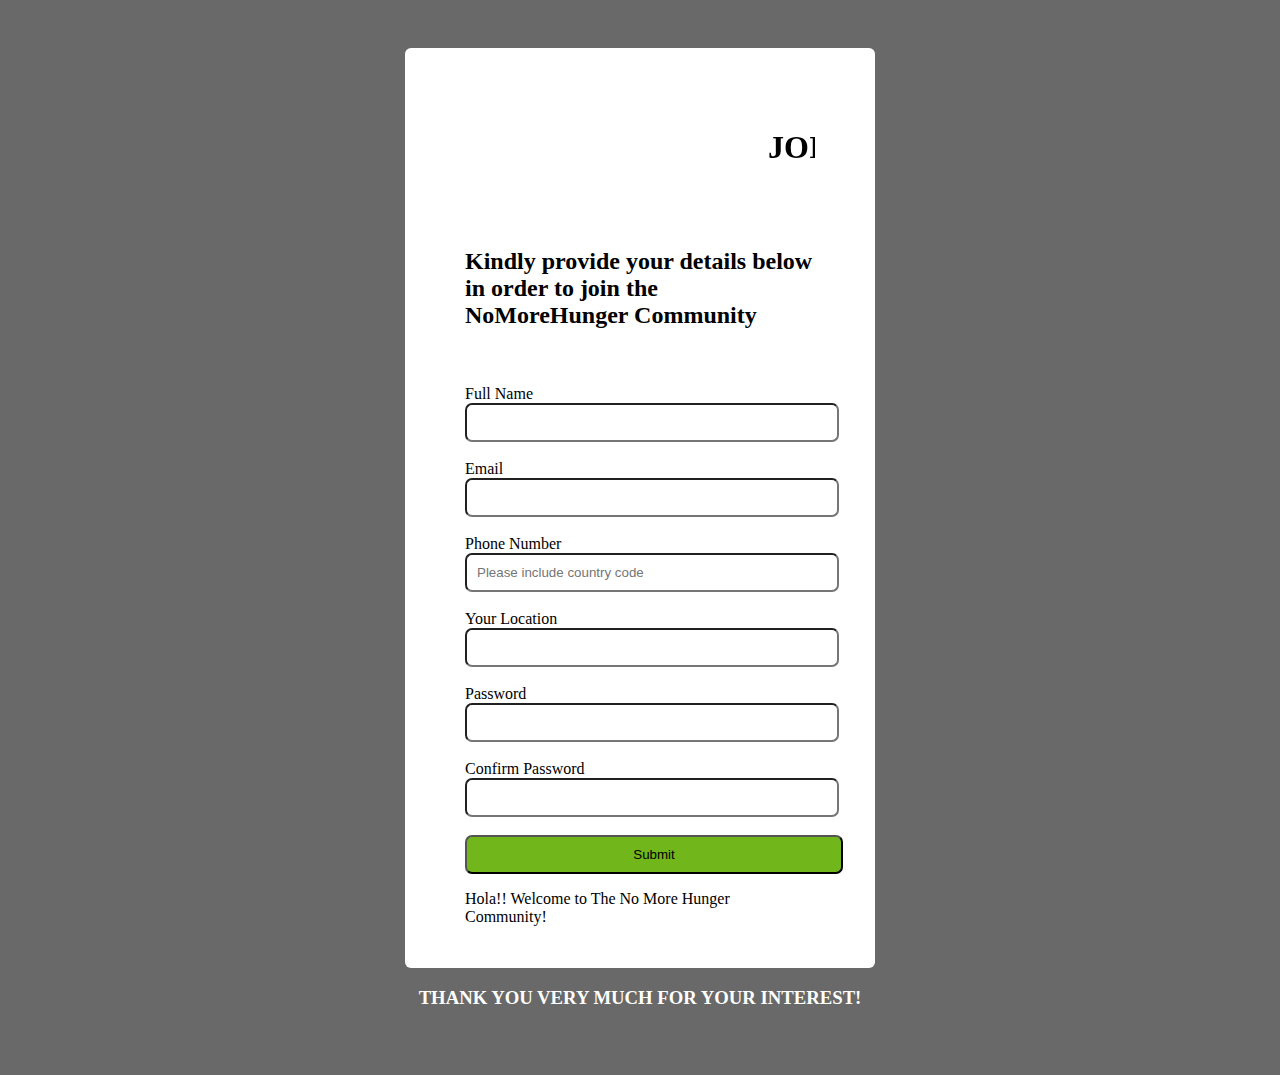
<file: join_us.html>
<!DOCTYPE html>
<html lang="en">
<head>
    <meta charset="UTF-8">
    <meta http-equiv="X-UA-Compatible" content="IE=edge">
    <meta name="viewport" content="width=device-width, initial-scale=1.0">
    <title> WTB Join Us Form </title>

    <link rel = "stylesheet"  type = "text/css" href = "assets/css/join_us.css">
</head>
<body>
   
    
    


    <body>
        <div id="container">
            <div class="form-box"> 
                <marquee> 
              <h1> JOIN THE NOMOREHUNGER COMMUNITY NOW!! </h1> <br>
              <br>
             
                </marquee> 


              <h2> Kindly provide your details below in order to join the NoMoreHunger Community </h2> <br>
             
              <br>

              <form method = "post" action = "#">
                <div class="form-group">
                  <label for="full-name">Full Name</label> <br>
            
                  <input type="text" name="fullName" id="full-name" /> <br>
                <br>
                </div>
                
                <div class="form-group">
                  <label for="email">Email</label> <br>
                  <input type="email" name="email" id="email"> <br>
                  <br>
                </div>
                <div class="form-group">
                  <label for="Phone"> Phone Number </label> <br>
                  <input type="Phone" name="phone" id="phone" placeholder ="Please include country code" /> <br>
                  <br>
                </div>


                <div class="form-group">
                    <label for="location"> Your Location </label> <br>
                    <input type="location" name="location" id="location"> <br>
                    <br>
                  </div>
                
                  <div class="form-group">
                    <label for="password">Password</label> <br>
                    <input type="password" name="password" id="password" /> <br>
                    <br>
                  </div>
                  <div class="form-group">
                    <label for="password2">Confirm Password</label> <br>
                    <input type="password" name="pasword2" id="password2" /> <br>
                    <br>
                  </div>

                  
                
                <button type="submit" class="btn" onclick="toSubmit()">Submit</button>
            
            <P> Hola!! Welcome to The No More Hunger Community!  </p>
              </form>
            </div>
            <footer>
              <h3> THANK YOU VERY MUCH FOR YOUR INTEREST! </h3>  
            </footer>
          </div>
</body>
<script>
  toSubmit = () => {
      alert("Welcome to the NoToHunger Community!");
  }
  </script>
</html>
</file>
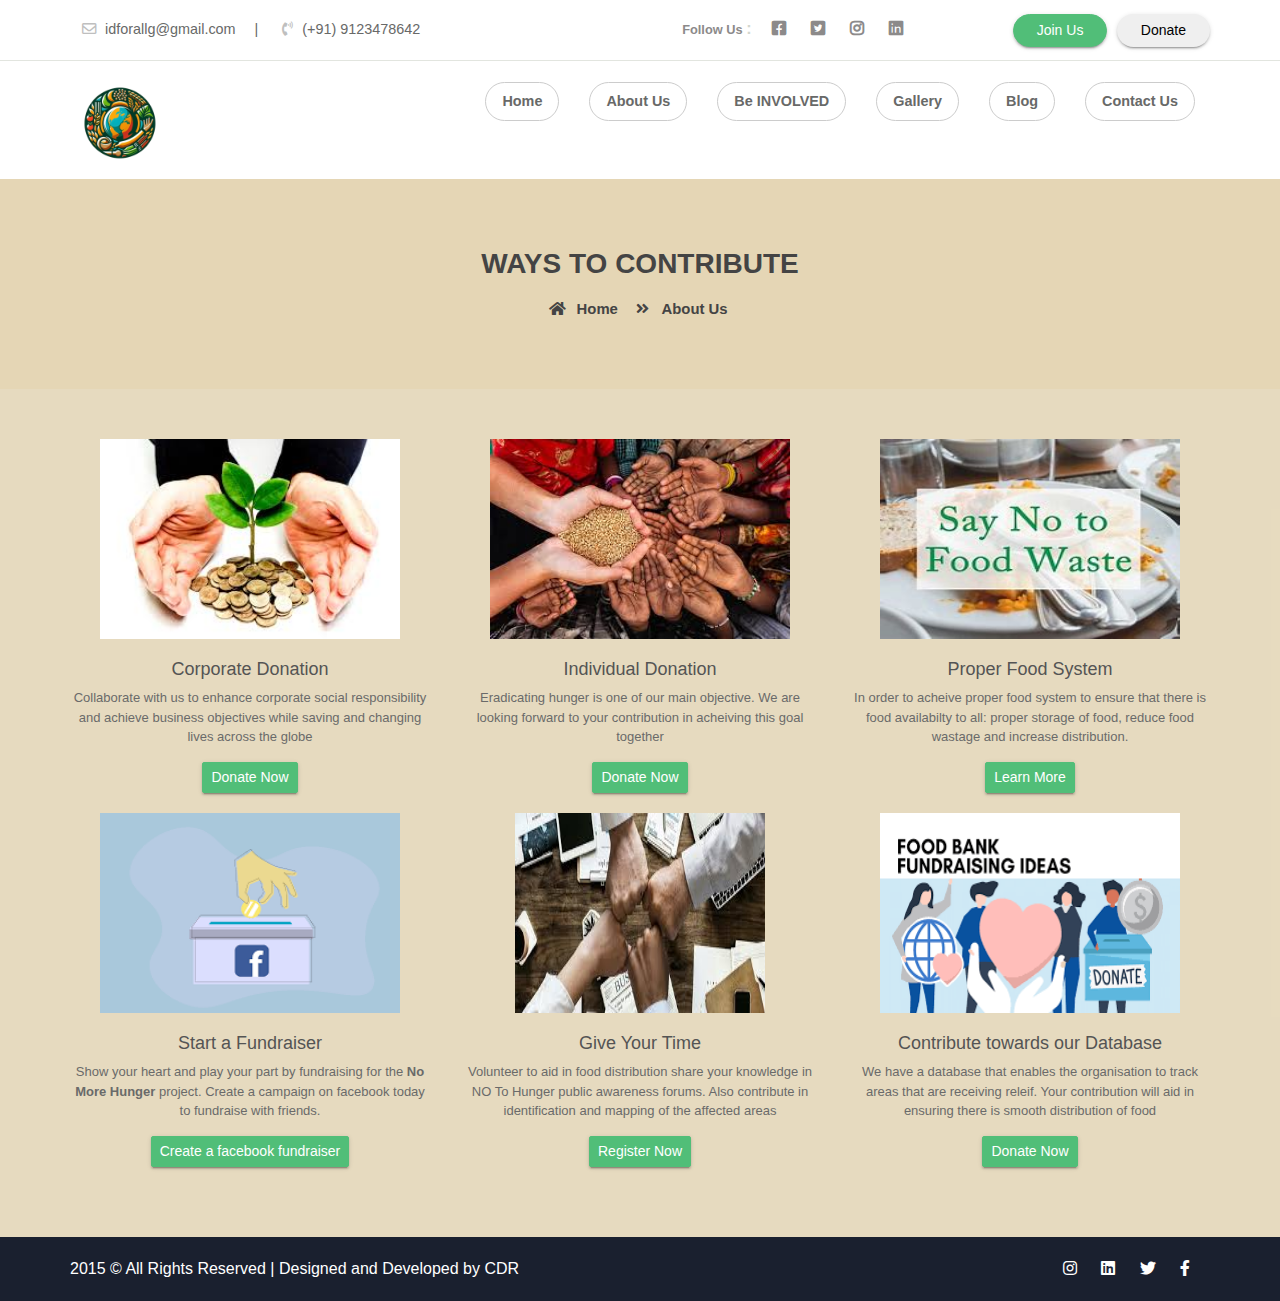
<file: services.html>
<!doctype html>
<html lang="en">

<head>
    <meta charset="utf-8">
    <meta name="viewport" content="width=device-width, initial-scale=1, shrink-to-fit=no">
    <title>NoMoreHunger</title>
    <link rel="shortcut icon" href="assets/images/favicon1.png">
    <link rel="shortcut icon" href="assets/images/fav.png" type="image/x-icon">
   <link href="https://fonts.googleapis.com/css2?family=Ubuntu:wght@400;500&display=swap" rel="stylesheet">
    <link rel="shortcut icon" href="assets/images/fav.jpg">
    <link rel="stylesheet" href="assets/css/bootstrap.min.css">
    <link rel="stylesheet" href="assets/css/all.min.css">
    <link rel="stylesheet" href="assets/css/animate.css">
    <link rel="stylesheet" href="assets/plugins/slider/css/owl.carousel.min.css">
    <link rel="stylesheet" href="assets/plugins/slider/css/owl.theme.default.css">
    <link rel="stylesheet" type="text/css" href="assets/css/style.css" />
</head>

<body>

<header class="continer-fluid ">
    <div  class="header-top">
        <div class="container">
            <div class="row col-det">
                <div class="col-lg-6 d-none d-lg-block">
                    <ul class="ulleft">
                        <li>
                            <i class="far fa-envelope"></i>

                            idforallg@gmail.com
                            <span>|</span></li>
                        <li>
                            <i class="fas fa-phone-volume"></i>
                            (+91) 9123478642 </li>

                    </ul>
                </div>
                <div class="col-lg-3 col-md-6 folouws">
                  
                    <ul class="ulright">
                       <li> <small>Follow Us </small>:</li>
                       <li>
                            <a href="https://www.facebook.com/Tech4DevHQ/?mibextid=ZbWKwL"><i class="fab fa-facebook-square"></i></a>
                        </li>
                        <li>
                            <a href="https://twitter.com/search?q=Tech4dev&t=s1eEMCrqequ6C4eEqJi-cQ&s=09"><i class="fab fa-twitter-square"></i></a>
                        </li>
                        <li>
                            <a href="https://www.instagram.com/morehungerno/profilecard/?igsh=eHdjZ2h5NzZhOWJ0"><i class="fab fa-instagram"></i></a>
                        </li>
                        <li>
                            <a href="https://www.linkedin.com/company/tech4dev/"><i class="fab fa-linkedin"></i></a>
                        </li>
                    </ul>
                </div>
                <div class="col-lg-3 d-none d-md-block col-md-6 btn-bhed">
                    <a href="join_us.html"><button class="btn btn-sm btn-success">Join Us</button></a>
                    <a href="donation.html"><button class="btn btn-sm btn-default">Donate</button></a>
                </div>
            </div>
        </div>
    </div>
    <div id="menu-jk" class="header-bottom">
        <div class="container">
            <div class="row nav-row">
                <div class="col-lg-3 col-md-12 logo">
                    <a href="index.html">
                        <img src="assets/images/hnm.png" alt="" class="sizer">
                        <a data-toggle="collapse" data-target="#menu" href="#menu"><i class="fas d-block d-lg-none  small-menu fa-bars"></i></a>
                    </a>

                </div>
                <div id="menu" class="col-lg-9 col-md-12 d-none d-lg-block nav-col">

                            <ul class="navbad">
                                <li class="nav-item active">
                                    <a class="nav-link" href="index.html">Home
                                    </a>
                                </li>
                                <li class="nav-item">
                                    <a class="nav-link" href="about_us.html">About Us</a>
                                </li>
                                <li class="nav-item">
                                    <a class="nav-link" href="services.html">Be INVOLVED</a>
                                </li>

                                <li class="nav-item">
                                    <a class="nav-link" href="gallery.html">Gallery</a>
                                </li>

                                <li class="nav-item">
                                    <a class="nav-link" href="blog.html">Blog</a>
                                </li>
                                <li class="nav-item">
                                    <a class="nav-link" href="contact_us.html">Contact Us</a>
                                </li>




                            </ul>


                </div>
            </div>
        </div>
    </div> 
</header>
 
  <!--  ************************* Page Title Starts Here ************************** -->
        
    <div class="page-nav no-margin row">
        <div class="container">
            <div class="row">
                <h2>WAYS TO CONTRIBUTE</h2>
                <ul>
                    <li> <a href="#"><i class="fas fa-home"></i> Home</a></li>
                    <li><i class="fas fa-angle-double-right"></i> About Us</li>
                </ul>
            </div>
        </div>
    </div>
    
    
   
  <!-- ################# Events Start Here#######################--->
    <section class="events">
        <div class="container">
           
            <div class="event-ro row">
                <div class="col-md-4 col-sm-6">
                    <div class="event-box">
                        <img src="assets/images/events/image_11.jpg" alt="" height="200px" width="300px">
                        <h4>Corporate Donation</h4>
                        
                        
                        <p class="desic">Collaborate with us to enhance corporate social responsibility and achieve business objectives while saving and changing lives across the globe </p>
                        <a href="./donation.html"><button class="btn btn-success btn-sm">Donate Now</button></a>
                    </div>
                </div>
                <div class="col-md-4 col-sm-6">
                    <div class="event-box">
                        <img src="assets/images/events/image_10.jpg" alt="" height="200px" width="300px">
                        <h4>Individual Donation</h4>
                        
                        <p class="desic">Eradicating hunger is one of our main objective. We are looking forward to your contribution in acheiving this goal together</p>
                        <a href="./donation.html"><button class="btn btn-success btn-sm">Donate Now</button></a>
                    </div>
                </div>
                <div class="col-md-4 col-sm-6">
                    <div class="event-box">
                        <img src="assets/images/events/image_16.png" alt="" height="200px" width="300px">
                        <h4>Proper Food System</h4>
                        
                        <p class="desic"> In order to acheive proper food system to ensure that there is food availabilty to all: proper storage of food, reduce food wastage and increase distribution.</p>
                        <a href="./blog.html"><button class="btn btn-success btn-sm">Learn More</button></a>
                    </div>
                </div>
                 <div class="col-md-4 col-sm-6">
                    <div class="event-box">
                        <img src="assets/images/events/image_17.png" alt="" height="200px" width="300px">
                        <h4>Start a Fundraiser</h4>
                    
                        <p class="desic">Show your heart and play your part by fundraising for the <strong>No More Hunger</strong> project. Create a campaign on facebook today to fundraise with friends.</p>
                        <a href="https://web.facebook.com/fundraisers?_rdc=1&_rdr"><button class="btn btn-success btn-sm">Create a facebook fundraiser</button></a>
                    </div>
                </div>
                 <div class="col-md-4 col-sm-6">
                    <div class="event-box">
                        <img src="assets/images/events/image_15.jpg" alt="" height="200px" width="250px">
                        <h4>Give Your Time</h4>
                        
                        <p class="desic">Volunteer to aid in food distribution share your knowledge in NO To Hunger public awareness forums. Also contribute in identification and mapping of the affected areas</p>
                        <a href="join_us.html"><button class="btn btn-success btn-sm">Register Now</button></a>
                    </div>
                </div>
                 <div class="col-md-4 col-sm-6">
                    <div class="event-box">
                        <img src="assets/images/events/image_13.png" alt="" height="200px" width="300px">
                        <h4>Contribute towards our Database</h4>
                        
                        <p class="desic">We have a database that enables the organisation to track areas that are receiving releif. Your contribution will aid in ensuring there is smooth distribution of food</p>
                        <a href="./donation.html"><button class="btn btn-success btn-sm">Donate Now</button></a>
                    </div>
                </div>
            </div>
        </div>
    </section>   
      
       
  
                 
  <!--  ************************* Footer Starts Here ************************** -->
          
      
    <div class="copy">
            <div class="container">
                <a href="https://www.smarteyeapps.com/">2015 &copy; All Rights Reserved | Designed and Developed by CDR</a>
                
                <span>
                    <a href="https://www.instagram.com/Tech4Dev/"><i class="fab fa-instagram"></i></a>
                    <a href="https://www.linkedin.com/company/tech4dev/"><i class="fab fa-linkedin"></i></a>
                    <a href="https://twitter.com/search?q=Tech4dev&t=s1eEMCrqequ6C4eEqJi-cQ&s=09"><i class="fab fa-twitter"></i></a>
                    <a href="https://www.facebook.com/Tech4DevHQ/?mibextid=ZbWKwL"><i class="fab fa-facebook-f"></i></a>
        </span>
            </div>

        </div>
          
    
</body>

<script src="assets/js/jquery-3.2.1.min.js"></script>
<script src="assets/js/popper.min.js"></script>
<script src="assets/js/bootstrap.min.js"></script>
<script src="assets/plugins/scroll-fixed/jquery-scrolltofixed-min.js"></script>
<script src="assets/plugins/slider/js/owl.carousel.min.js"></script>
<script src="assets/js/script.js"></script>

</html>
</file>
<file: assets/css/style.css>
/* =======================================================================
Template Name: Youtubers
Author:  SmartEye Technologies
Author URI: www.smarteyeapps.com
Version: 1.0
coder name:Prabin Raja
Description: This Template is created for Youtubers
======================================================================= */
/* ===================================== Import Variables ================================== */
@import url(https://fonts.googleapis.com/css?family=Montserrat:300,400,600,700);
@import url(https://fonts.googleapis.com/css?family=Arimo:300,400,400italic,700,700italic);
/* ===================================== Basic CSS ==================================== */
* {
  margin: 0px;
  padding: 0px;
  list-style: none; }

img {
  max-width: 100%; }

a {
  text-decoration: none;
  outline: none;
  color: #444; }

a:hover {
  color: #444; }
.sizer{
  height: 100px;
  width: 100px;
}
ul {
  margin-bottom: 0;
  padding-left: 0; }

a:hover,
a:focus,
input,
textarea {
  text-decoration: none;
  outline: none; }

.center {
  text-align: center; }

.left {
  text-align: left; }

.right {
  text-align: right; }

.cp {
  cursor: pointer; }

html, body {
  height: 100%; }

p {
  margin-bottom: 0px;
  width: 100%; }

.no-padding {
  padding: 0px; }

.no-margin {
  margin: 0px; }

.hid {
  display: none; }

.top-mar {
  margin-top: 15px; }

.h-100 {
  height: 100%; }

::placeholder {
  color: #747f8a !important;
  font-size: 13px;
  opacity: .5 !important; }

.container-fluid {
  padding: 0px; 
 
}

h1, h2, h3, h4, h5, h6 {
  color: #545454; }

body {
  background-color: #e5d6b5 !important;
  -webkit-font-smoothing: antialiased;
  -moz-osx-font-smoothing: grayscale;
  text-rendering: optimizeLegibility;
  color: #6A6A6A;
  overflow-x: hidden; }

.session-title {
  padding: 30px;
  margin: 0px;
  margin-bottom: 20px; }
  @media screen and (max-width: 767px) {
    .session-title {
      padding: 5px; } }
  .session-title h2 {
    width: 100%;
    text-align: center;
    font-weight: 600;
    margin-bottom: 0px; }
  .session-title p {
    max-width: 850px;
    text-align: center;
    float: none;
    margin: auto;
    font-size: .9rem;
    margin-top: 6px; }
  .session-title span {
    float: right;
    font-style: italic; }

.inner-title {
  padding: 20px;
  padding-left: 0px;
  margin: 0px;
  margin-bottom: 10px;
  padding-bottom: 0px;
  border-bottom: 1px solid #ccccccc4;
  display: block;
  padding-right: 0px; }
  .inner-title h2 {
    width: 100%;
    text-align: center;
    font-size: 1rem;
    font-weight: 600;
    text-align: left;
    border-bottom: 1px solid #863dd9;
    padding-bottom: 10px;
    margin-bottom: 0px;
    width: 300px; }
  .inner-title p {
    width: 100%;
    text-align: center; }
  .inner-title .btn {
    float: right;
    margin-top: -38px;
    font-weight: 600;
    font-size: .8rem; }

.page-nav {
  background-size: 100%;
  padding: 68px;
  text-align: center;
  background-color: #e5d6b5; }
  .page-nav ul {
    float: none;
    margin: auto; }
  @media screen and (max-width: 992px) {
    .page-nav {
      background-size: auto; } }
  @media screen and (max-width: 767px) {
    .page-nav {
      padding-top: 200px;
      padding-bottom: 40px; } }
  @media screen and (max-width: 356px) {
    .page-nav {
      padding-top: 200px;
      padding-bottom: 40px; } }
  .page-nav h2 {
    font-size: 28px;
    width: 100%;
    font-weight: 700;
    color: #444; }
    @media screen and (max-width: 600px) {
      .page-nav h2 {
        font-size: 26px; } }
  .page-nav ul li {
    float: left;
    margin-right: 10px;
    margin-top: 10px;
    font-size: 16px;
    font-size: .93rem;
    font-weight: 600;
    color: #444; }
    .page-nav ul li i {
      width: 30px;
      text-align: center;
      color: #444; }
    .page-nav ul li a {
      color: #444;
      font-size: .93rem;
      font-weight: 600; }

.btn-success {
  background-color: #51be78;
  border-color: #51be78; }
  .btn-success:hover {
    background-color: #51be78 !important;
    border-color: #51be78 !important; }
  .btn-success:active {
    background-color: #51be78 !important;
    border-color: #51be78 !important; }
  .btn-success:focus {
    background-color: #51be78 !important;
    border-color: #51be78 !important;
    box-shadow: none !important; }

.btn-primary {
  background-color: #3cc88f;
  border-color: #3cc88f; }
  .btn-primary:hover {
    background-color: #3cc88f !important;
    border-color: #3cc88f !important; }
  .btn-primary:active {
    background-color: #3cc88f !important;
    border-color: #3cc88f !important; }
  .btn-primary:focus {
    background-color: #3cc88f !important;
    border-color: #3cc88f !important;
    box-shadow: none !important; }

.btn {
  box-shadow: 0 3px 1px -2px rgba(0, 0, 0, 0.2), 0 2px 2px 0 rgba(0, 0, 0, 0.14), 0 1px 5px 0 rgba(0, 0, 0, 0.12);
  border-radius: 2px; }

.form-control:focus {
  box-shadow: none !important;
  border: 1px solid #CCC; }

.btn-light {
  background-color: #FFF;
  color: #3F3F3F; }

.collapse.show {
  display: block !important; }

.form-control:focus {
  box-shadow: none;
  border: 1px solid #CCC; }

.form-control {
  background-color: #F8F8F8;
  margin-bottom: 20px; }
  .form-control:focus {
    background-color: #FFF;
    border-color: #CCC; }

.container {
  max-width: 1170px; }
  @media screen and (max-width: 575px) {
    .container {
      padding: 10px 15px; } }

/* =================== Header Style Starts Here =================== */
header {
  box-shadow: 0 2px 5px 0 rgba(0, 0, 0, 0.16), 0 2px 10px 0 rgba(0, 0, 0, 0.12);
  background-color: #FFF;
  width: 100%;
  z-index: 99; }
  header .logo {
    padding-top: 6px; }
  header .header-top {
    background-color: #fff;
    border-bottom: 1px solid #d3d7cea6;
    padding: 7px; }
    header .header-top .col-det .ulleft li {
      float: left;
      padding: 12px;
      color: #686968;
      font-size: .9rem; }
      header .header-top .col-det .ulleft li i {
        margin-right: 5px;
        color: #bfbfbf; }
      header .header-top .col-det .ulleft li span {
        margin-left: 15px; }
    header .header-top .col-det .ulright {
      float: right; }
      header .header-top .col-det .ulright li {
        float: left;
        padding: 10px;
        color: #d3d7ce;
        font-size: 1rem;
        font-weight: 600; }
        header .header-top .col-det .ulright li i {
          margin-right: 5px;
          color: #8c8a8a; }
        header .header-top .col-det .ulright li small {
          color: #8c8a8a;
          font-weight: 600; }
        header .header-top .col-det .ulright li span {
          margin-left: 15px; }
    header .header-top .btn-bhed {
      padding-top: 7px;
      text-align: right; }
      header .header-top .btn-bhed .btn {
        padding: 5px 23px;
        border-radius: 50px;
        margin-left: 5px; }
  header .header-bottom {
    padding: 6px;
    background-color: #fff; }
    @media screen and (max-width: 991px) {
      header .header-bottom {
        padding: 0px; } }
    @media screen and (max-width: 991px) {
      header .header-bottom img {
        padding: 5px;
        margin-top: 0px;
        max-width: 230px; } }
  header .nav-col .navbad {
    display: block;
    float: right; }
    @media screen and (max-width: 991px) {
      header .nav-col .navbad {
        width: 100%; } }
    header .nav-col .navbad li {
      padding: 15px 15px;
      font-weight: 700;
      font-size: .9rem;
      float: left; }
      @media screen and (max-width: 1005px) {
        header .nav-col .navbad li {
          padding: 15px 12px; } }
      @media screen and (max-width: 991px) {
        header .nav-col .navbad li {
          float: none;
          width: 100%;
          padding: 10px; } }
      header .nav-col .navbad li a {
        color: #686968 !important;
        border: 1px solid #CCC;
        border-radius: 50px; }
        header .nav-col .navbad li a:hover {
          background-color: #3cc88f;
          color: #fff !important; }
    header .nav-col .navbad .nav-btn {
      float: right; }
  header .small-menu {
    float: right;
    color: #686968;
    font-size: 1.8rem;
    position: absolute;
    right: 13px;
    top: 19px; }

@media screen and (max-width: 767px) {
  .navbar {
    padding: 0px; } }

.navbar-toggler {
  position: absolute;
  right: 0px;
  top: -40px; }
  @media screen and (max-width: 767px) {
    .navbar-toggler {
      top: -50px; } }

.scroll-to-fixed-fixed {
  background-color: #FFF;
  box-shadow: 0 2px 5px 0 rgba(0, 0, 0, 0.16), 0 2px 10px 0 rgba(0, 0, 0, 0.12); }

.scroll-to-fixed-fixed {
  padding: 5px !important; }

/* =================== Slider Style Starts Here =================== */
.slider {
  position: relative; }

.slider-captions {
  position: absolute;
  bottom: 132px;
  text-align: center; }

@media screen and (max-width: 1050px) {
  .slider-captions {
    bottom: 100px !important; }

  width: 90%;
  text-align: center;
  float: none;
  margin: auto;
  .slider-captions .slider-title {
    font-size: 42px; } }
@media screen and (max-width: 810px) {
  .slider-captions {
    bottom: 50px !important; }

  .slider-captions .slider-title {
    font-size: 32px; } }
@media screen and (max-width: 572px) {
  .slider-captions {
    display: none; } }
.slider-title {
  font-size: 66px;
  font-weight: 600;
  color: #fff;
  letter-spacing: -3px; }

.slider-text {
  margin-bottom: 20px;
  color: #fff; }

.slider-img {
  background: -moz-linear-gradient(top, rgba(45, 32, 44, 0.3) 0%, rgba(45, 32, 44, 0.1) 100%);
  background: -webkit-linear-gradient(top, rgba(45, 32, 44, 0.3) 0%, rgba(45, 32, 44, 0.1) 100%);
  background: linear-gradient(to bottom, rgba(45, 32, 44, 0.3) 0%, rgba(45, 32, 44, 0.1) 100%);
  filter: progid:DXImageTransform.Microsoft.gradient(startColorstr='#cc1b2429', endColorstr='#cc1b2429', GradientType=0);
  position: relative; }

.slider-img img {
  position: relative;
  z-index: -1; }

.slider .owl-nav .owl-prev,
.slider .owl-nav .owl-next {
  color: #fff;
  display: inline-block;
  zoom: 1;
  margin: 5px;
  padding: 6px 12px;
  font-size: 22px;
  -webkit-border-radius: 23px;
  -moz-border-radius: 23px;
  border-radius: 23px;
  background: transparent;
  filter: Alpha(Opacity=50);
  line-height: 1;
  border: 2px solid #fff; }

.owl-controls.clickable .owl-buttons div:hover {
  filter: Alpha(Opacity=100);
  opacity: 1;
  text-decoration: none;
  background-color: #fff; }

.slider .owl-nav .owl-prev {
  position: absolute;
  top: 40%;
  left: 25px; }

.slider .owl-nav .owl-next {
  position: absolute;
  top: 40%;
  right: 25px; }

.slider .owl-dots .owl-dot {
  position: relative;
  text-align: center;
  bottom: 40px;
  max-width: 1140px;
  margin: 0 auto; }

.slider .owl-dots .owl-dot span {
  display: block;
  width: 14px;
  height: 14px;
  margin: 0px 0px 10px 10px;
  filter: Alpha(Opacity=50);
  /*IE7 fix*/
  opacity: 0.8;
  -webkit-border-radius: 20px;
  -moz-border-radius: 20px;
  border-radius: 20px;
  border: 2px solid #fff;
  float: left; }

.slider .owl-dots .owl-dot.active span {
  background-color: #fff; }

.slider .owl-dots .owl-dot.active span,
.slider .owl-controls.clickable .owl-page:hover span {
  background-color: #fff;
  filter: Alpha(Opacity=100);
  /*IE7 fix*/
  opacity: 1; }

.slider .col-lg-offset-2 {
  float: none;
  margin: auto; }

/* ===================================== About CSS ================================== */
.about-us {
  background-color: #edf1f5;
  padding: 50px; }
  @media screen and (max-width: 940px) {
    .about-us {
      padding: 30px 10px; } }
  .about-us .natur-row {
    margin-top: 20px; }
  .about-us .text-part h2 {
    font-weight: 600;
    font-size: 1.8rem;
    margin-bottom: 20px; }
  .about-us .text-part p {
    text-indent: 20px;
    margin-bottom: 15px;
    line-height: 27px;
    font-weight: 500;
    text-align: justify;
    font-size: .9rem; }
  .about-us .image-part .about-quick-box .about-qcard {
    padding: 50px 30px;
    background-color: #FFF;
    box-shadow: 0 2px 3px 0 rgba(218, 218, 253, 0.35), 0 0px 3px 0 rgba(206, 206, 238, 0.35);
    border-radius: 15px;
    text-align: center;
    margin-bottom: 30px; }
    .about-us .image-part .about-quick-box .about-qcard p {
      font-weight: 600;
      font-size: 1.2rem; }
    .about-us .image-part .about-quick-box .about-qcard i {
      font-size: 3rem;
      margin-bottom: 30px;
      color: #3cc88f; }
    .about-us .image-part .about-quick-box .about-qcard .red {
      color: #ff6b70; }
    .about-us .image-part .about-quick-box .about-qcard .yell {
      color: #f7a900; }
    .about-us .image-part .about-quick-box .about-qcard .blu {
      color: #21d7d9; }

/* ===================================== Events Home CSS ================================== */
.events {
  background-color: #efefef2e;
  padding: 50px; }

@media screen and (max-width: 940px) {
  .events {
    padding: 30px 10px; } }
.events .event-ro .event-box {
  text-align: center;
  margin-bottom: 20px; }

.events .event-ro .event-box img {
  margin-bottom: 20px; }

.events .event-ro .event-box h4 {
  font-size: 18px; }

.events .event-ro .event-box .raises {
  margin-bottom: 10px; }

.events .event-ro .event-box .raises span {
  color: #71b61b; }

.events .event-ro .event-box .desic {
  font-size: 13px;
  margin-bottom: 15px; }

/* ===================================== Mission Vision CSS ================================== */
.mission-vision {
  background-color: #FFF; }
  .mission-vision .mission {
    padding: 50px; }
    @media screen and (max-width: 940px) {
      .mission-vision .mission {
        padding: 30px 10px; } }
  .mission-vision .vision {
    padding: 50px; }
    @media screen and (max-width: 940px) {
      .mission-vision .vision {
        padding: 30px 10px; } }
  .mission-vision .mv-det {
    margin: auto; }

/* ===================================== Charity Number CSS ================================== */
.doctor-message {
  background-image: url("../images/slider/slider-2.jpg");
  background-attachment: fixed;
  background-size: cover; }
  .doctor-message .session-title h2 {
    color: #FFF; }

.doctor-message .inner-lay {
  background-color: rgba(0, 0, 0, 0.8);
  padding: 50px;
  color: #FFF; }

@media screen and (max-width: 940px) {
  .doctor-message .inner-lay {
    padding: 30px 10px; } }
.doctor-message .inner-lay .numb {
  text-align: center;
  padding: 30px; }

.doctor-message .inner-lay .numb h3 {
  font-size: 42px;
  padding-bottom: 10px;
  border-bottom: 1px solid #CCC;
  margin-bottom: 20px;
  color: #FFF; }

/* ===================================== Our Blog CSS ================================== */
.our-blog {
  background-color: #FDFDFD;
  padding: 40px; }

@media screen and (max-width: 967px) {
  .our-blog {
    padding: 30px 0px; } }
.our-blog .single-blog {
  margin-bottom: 20px;
  background-color: #FFF;
  box-shadow: 0 2px 6px 0 rgba(218, 218, 253, 0.65), 0 2px 6px 0 rgba(206, 206, 238, 0.54); }

.our-blog .single-blog figure {
  margin-bottom: 5px; }

.our-blog .single-blog .blog-detail {
  padding: 15px; }

.our-blog .single-blog small {
  color: #71b61b;
  font-size: 12px; }

.our-blog .single-blog h4 {
  font-size: 1.2rem;
  margin-bottom: 10px;
  margin-top: 10px; }

.our-blog .single-blog p {
  text-align: justify;
  text-indent: 20px; }

.our-blog .single-blog .link a {
  font-size: 12px;
  color: #71b61b; }

.our-blog .single-blog .link i {
  padding-top: 6px;
  margin-left: 5px;
  color: #FFFFFF; }

/* ===================================== Fooer CSS ================================== */
.footer {
  padding: 50px;
  padding-bottom: 50px;
  background-color: #1e2436;
  color: #FFF; }

@media screen and (max-width: 940px) {
  .footer {
    padding: 30px 10px; } }
.footer h2 {
  font-size: 26px;
  margin-top: 10px;
  color: #FFF;
  font-size: 1.2rem;
  margin-bottom: 15px; }

.footer p {
  text-align: justify;
  text-indent: 20px;
  font-size: .9rem; }

.footer .link-list li {
  padding: 10px;
  border-bottom: 1px solid #6C6C6C;
  font-size: .9rem; }

.footer .link-list li a {
  color: #FFF; }

.footer .link-list li i {
  float: right; }

.footer .map-img {
  font-weight: 600;
  font-size: 17px;
  padding-left: 20px; }

.footer address {
  font-weight: 300; }

.footer address a {
  color: #FFF;
  font-size: 1rem;
  font-family: "mouse-300", Arial, Helvetica, sans-serif; }

.copy {
  padding: 20px;
  background: #1a202f;
  color: #FFF; }

.copy a {
  color: #FFF; }

.copy span {
  float: right; }

.copy span i {
  margin-right: 20px; }

.kf-2 {
  background-color: #FCFCFC;
  padding: 50px; }

@media screen and (max-width: 940px) {
  .kf-2 {
    padding: 30px 10px; } }
.kf-2 .single-key {
  box-shadow: 0 2px 3px 0 rgba(218, 218, 253, 0.35), 0 0px 3px 0 rgba(206, 206, 238, 0.35); }

/* ===================================== Our Team Starts Here ===================================== */
.our-team {
  padding: 50px;
  background-color: #cccccc1c; }
  @media screen and (max-width: 940px) {
    .our-team {
      padding: 30px 10px; } }
  .our-team .team-row {
    margin-top: 20px; }
    .our-team .team-row .single-usr {
      box-shadow: 0 2px 6px 0 rgba(218, 218, 253, 0.65), 0 2px 6px 0 rgba(206, 206, 238, 0.54);
      margin-bottom: 20px; }
      .our-team .team-row .single-usr img {
        width: 100%; }
      .our-team .team-row .single-usr .det-o {
        padding: 20px;
        background-color: #3cc88f; }
        .our-team .team-row .single-usr .det-o h4 {
          color: #FFF;
          margin-bottom: 0px;
          font-size: 1.1rem;
          font-weight: 600; }
        .our-team .team-row .single-usr .det-o i {
          color: #FFF;
          font-size: .8rem; }

.nav-box {
  margin-top: 50px;
  border-radius: 50px;
  border: 1px solid #ccc; }
  .nav-box ul li {
    float: left;
    padding: 15px; }
    .nav-box ul li a {
      color: #FFFF; }
  .nav-box .btn {
    margin-top: 7px;
    float: right;
    border-radius: 50px; }

/* ===================================== Gallery Style  ================================== */
.gallery-filter {
  width: 100%;
  text-align: center; }

.gallery-filter .btn {
  background-color: #FFF; }

.gallery {
  padding: 50px;
  padding: 30px;
  background-color: #FFF; }
  @media screen and (max-width: 940px) {
    .gallery {
      padding: 30px 10px; } }

.gallery-title {
  font-size: 36px;
  color: #00ab9f;
  text-align: center;
  font-weight: 500;
  margin-bottom: 70px; }

.gallery-title:after {
  content: "";
  position: absolute;
  width: 7.5%;
  left: 46.5%;
  height: 45px;
  border-bottom: 1px solid #3cc88f; }

.filter-button {
  font-size: 18px;
  border: 1px solid #3cc88f;
  border-radius: 5px;
  text-align: center;
  color: #3cc88f;
  margin-bottom: 30px; }

.filter-button:hover {
  font-size: 18px;
  border: 1px solid #3cc88f;
  border-radius: 5px;
  text-align: center;
  color: #ffffff;
  background-color: #3cc88f; }

.btn-default:active .filter-button:active {
  background-color: #3cc88f;
  color: white; }

.port-image {
  width: 100%; }

.gallery_product {
  margin-bottom: 30px; }

/*# sourceMappingURL=style.css.map */
</file>
<file: assets/css/join_us.css>
body{

    background-color: #686968;
}



a{
    text-decoration: none;
    
}



#container{

    margin-left: auto;
    margin-right: auto;
    max-width: 960px;
    padding: 40px;
}

.form-box{

width: 350px;
height: 800px;
position: relative;
margin-left: auto;
margin-right: auto;
background-color: white;
padding: 60px;
border-radius: 6px;

}

.btn{

background-color: #71b61b;
width: 108%;
padding: 10px;
border-radius: 7px;
cursor: pointer;

}


.btn:hover{

background-color: #71b61b;;
}

.form-box .form-group input{
width: 100%;
padding: 10px;
border-radius: 7px;
}






footer {

text-align: center;
}


footer h3{

color: white;
}
</file>
